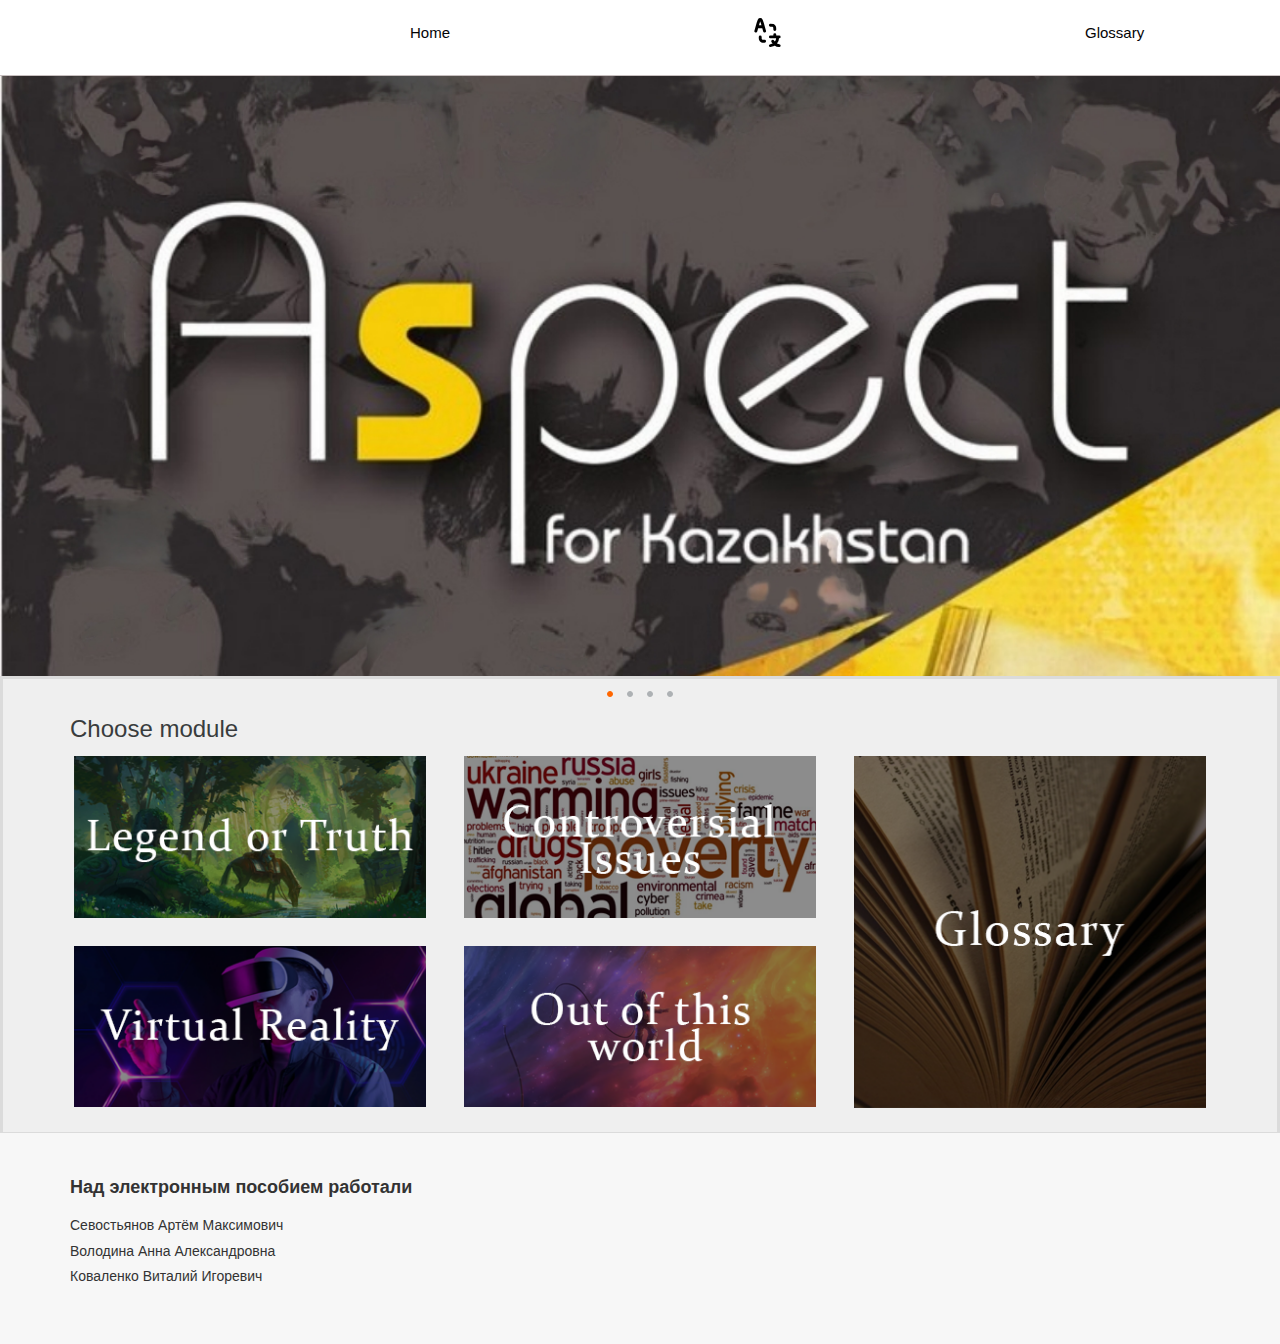
<file: index.html>
<!DOCTYPE html>
<html>

<head>
  <link href="css/shift.css" rel="stylesheet">
  <link rel="stylesheet" href="css/style.css">
  <link rel="stylesheet" href="css/bootstrap.css">
  <link href="http://s3.amazonaws.com/codecademy-content/courses/ltp/css/shift.css" rel="stylesheet">
  <link rel="stylesheet" href="http://s3.amazonaws.com/codecademy-content/courses/ltp/css/bootstrap.css">
  <link rel="stylesheet" href="main.css">
  <meta charset="UTF-8">
  <title>Home</title>
  <link rel="stylesheet" href="css/owl.carousel.min.css">
  <link rel="stylesheet" href="css/owl.theme.default.css">
  <link rel="stylesheet" href="css/liCover.css">
  <script src="js/jquery-1.10.2.min.js"></script>
  <script src="js/owl.carousel.min.js"></script>
  <script src="js/jquery.liCover.js"></script>
  <script src="js/script.js"></script>
  <style type="text/css">
    body {
      margin: 0;
    }

    #slider,
    .slide {
      height: 600px;
      width: 100%;
    }
  </style>
</head>
<body>

  <header class="header">
  <div class="container">
    <nav class="menu">
      <ul>
        <li class="menu-item">
          <a href="index.html">Home</a>
        </li>
        <a href="index.html"><img src="svg/logo.svg" alt="logo" class="logo"></a>
        <li class="menu-item">
          <a href="glossary.html">Glossary</a>
        </li>
      </ul>
    </nav>
  </div>
</header>

<div id="slider" class="owl-carousel">
  <div class="slide">
    <img src="images/slider/1.png" alt="">
  </div>

  <div class="slide">
    <img src="images/slider/02.png" alt="">
  </div>

  <div class="slide">
    <img src="images/slider/03.png" alt="">
  </div>




  <div class="slide">
    <img src="images/slider/04.png" alt="">
  </div>
</div>

<div class="neighborhood-guides">
  <div class="container">
    <h2>Choose module</h2>
    <div class="row">

      <div class="col-md-4">
        <div class="thumbnail">
          <a href="1term.html"><img src="images/modules/1.png"></a>
        </div>

        <div class="thumbnail">
          <a href="3term.html"><img src="images/modules/3.png"></a>
        </div>
      </div>

      <div class="col-md-4">
        <div class="thumbnail">
          <a href="2term.html"><img src="images/modules/2.png"></a>
        </div>

        <div class="thumbnail">
          <a href="4term.html"><img src="images/modules/4.png"></a>
        </div>
      </div>

      <div class="col-md-4">
        <div class="thumbnail">
          <a href="glossary.html"><img src="images/modules/5.png"></a>
        </div>
      </div>
    </div>
  </div>
</div>

<div class="learn-more">
  <div class="container">
    <h3>Над электронным пособием работали</h3>
    <div class="row">
      <div class="col-md-4">
        <h5>Севостьянов Артём Максимович <br></h5>
        <h5>Володина Анна Александровна <br></h5>
        <h5>Коваленко Виталий Игоревич <br></h5>
      </div>
    </div>
  </div>
</div>
</div>
</body>

</html>
</file>
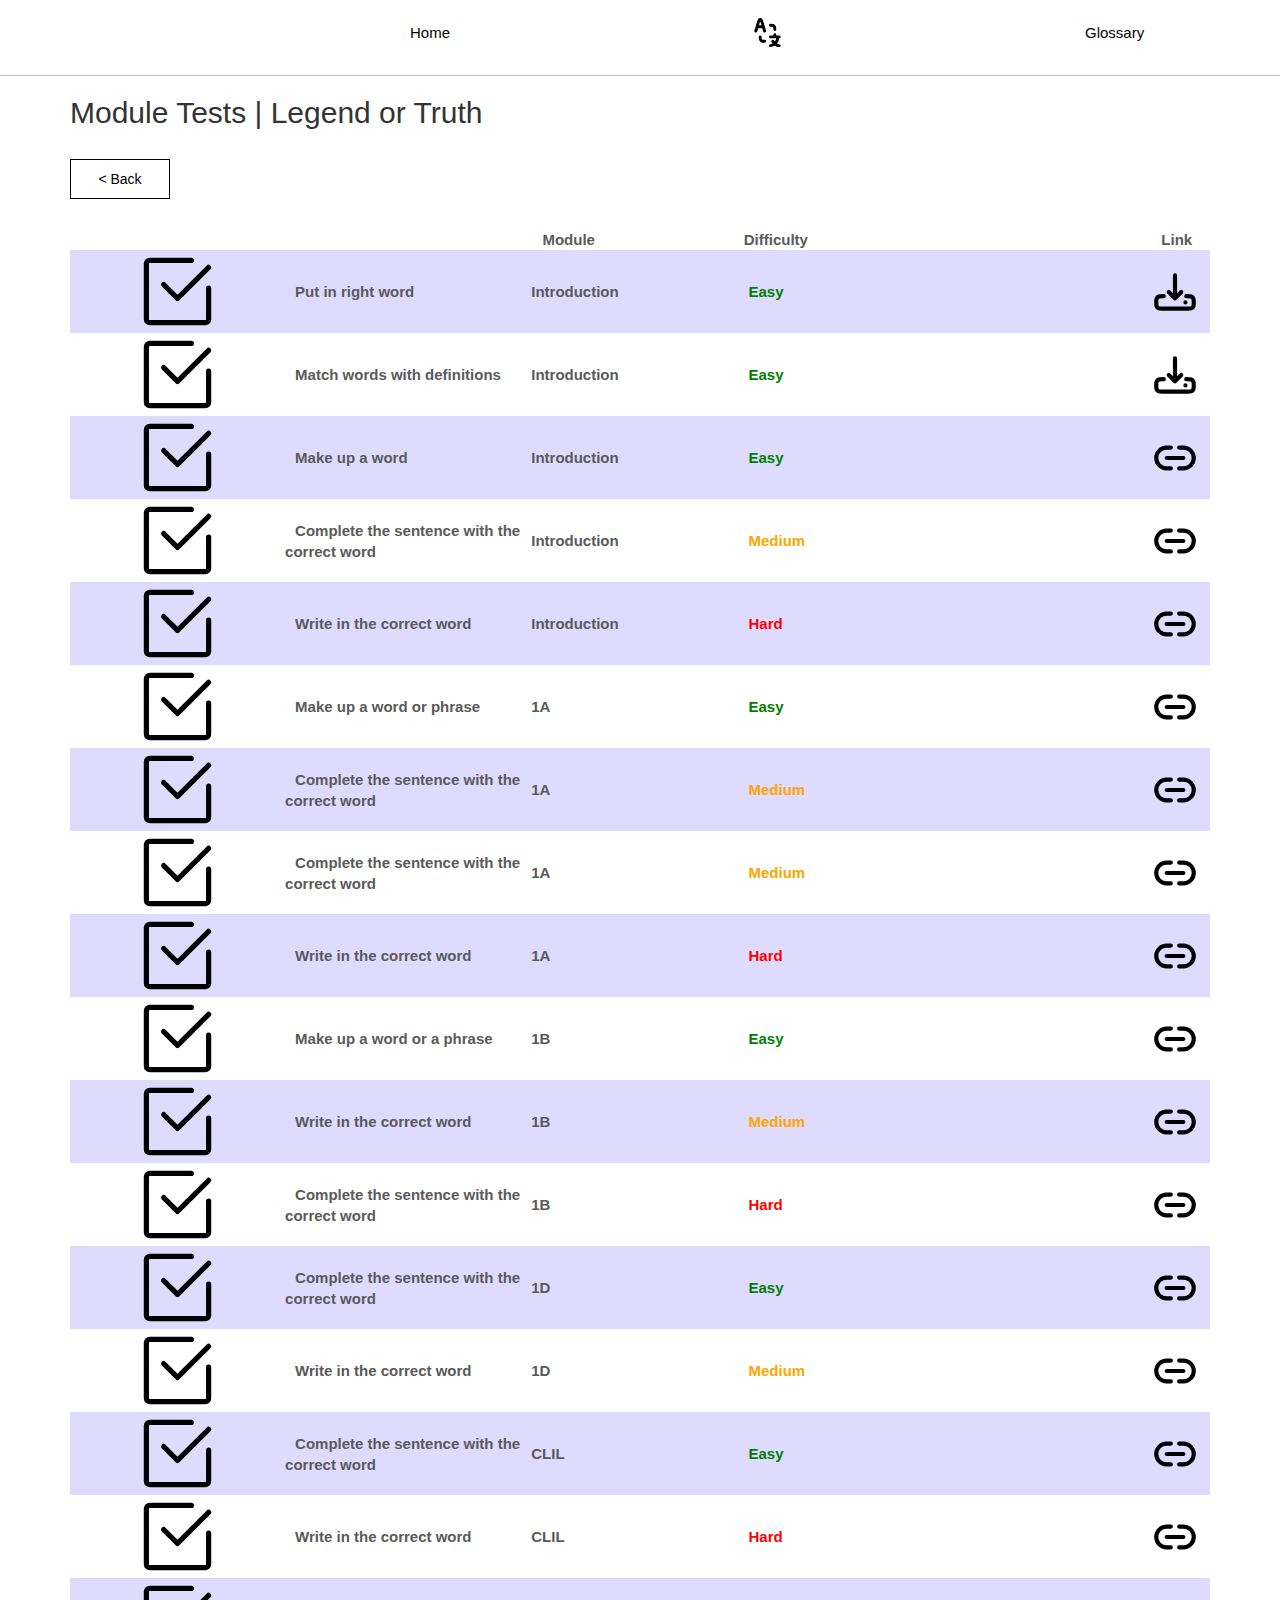
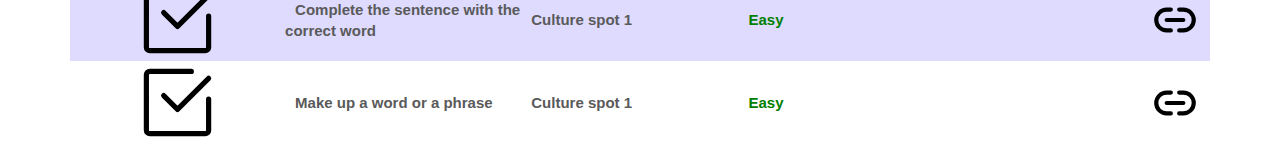
<file: 1term.html>
<!DOCTYPE html>
<html>

<head>
  <link href="css/shift.css" rel="stylesheet">
  <link rel="stylesheet" href="css/bootstrap.css">
  <link href="http://s3.amazonaws.com/codecademy-content/courses/ltp/css/shift.css" rel="stylesheet">
  <link rel="stylesheet" href="http://s3.amazonaws.com/codecademy-content/courses/ltp/css/bootstrap.css">
  <link rel="stylesheet" href="main.css">
  <!-- <link rel="stylesheet" href="css/style.css"> -->
  <meta charset="UTF-8">
  <title>Legend or Truth</title>
  <link rel="stylesheet" href="css/owl.carousel.min.css">
  <link rel="stylesheet" href="css/owl.theme.default.css">
  <link rel="stylesheet" href="css/liCover.css">
  <link rel="stylesheet" href="css/style-modal.css" rel="stylesheet">
  <script src="js/jquery-1.10.2.min.js"></script>
  <script src="js/owl.carousel.min.js"></script>
  <script src="js/jquery.liCover.js"></script>
  <script src="js/script.js"></script>
  <style type="text/css">
    body {
      margin: 0;
    }

    #slider,
    .slide {
      height: 450px;
      width: 100%;
    }
  </style>
</head>
<body>

<header class="header">
  <div class="container">
    <nav class="menu">
      <ul>
        <li class="menu-item">
          <a href="index.html">Home</a>
        </li>
        <a href="index.html"><img src="svg/logo.svg" alt="logo" class="logo"></a>
        <li class="menu-item">
          <a href="glossary.html">Glossary</a>
        </li>
      </ul>
    </nav>
  </div>
</header>

<div class="container">
    <h2 class="title">Module Tests | Legend or Truth</h2>
    <p>
    <a href="index.html"><button class="book">< Back</button></a>
    
    <table width="100%" border="0" cellspacing="12px" cellpadding="12px" class="nav" align="center">
      <tr>
        <td width="20%"><a class="text" style="margin-left: 215%;">Module</a></td>
        <td width="20%"><a class="subtext" style="margin-left: 190%;">Difficulty</a></td>
        <td width="20%"><a style="margin-left: 290%;">Link</a></td>
      </tr>
      <tr style="background-color:#DEDBFF">
        <td width="9%" align="center"><img src="svg/check.svg" width="83" height="83" alt="" />
        </td>
        <td width="22%"><a class="text">Put in right word</a></td>
        <td width="20%"><a class="subtext">Introduction</a></td>
        <td width="40%"><a class="difficulty">Easy</a></td>
        <!-- <td width="10%"><a href="https://forms.gle/z3RwXokWa8bfHJNQ9" class="button button-green"><img src="svg/link.svg" alt="" class="link"></a></td> -->
        <td width="5%"><a href="./res/module1/Put in right word.exe" class="button button-green"><img src="svg/download.svg" alt="" class="download"></a></td>
      </tr>
      <tr>
        <td width="9%" align="center"><img src="svg/check.svg" width="83" height="83" alt="" />
        </td>
        <td width="22%"><a class="text">Match words with definitions</a></td>
        <td width="20%"><a class="subtext">Introduction</a></td>
        <td width="40%"><a class="difficulty">Easy</a></td>
        <!-- <td width="10%"><a href="https://forms.gle/z3RwXokWa8bfHJNQ9" class="button button-green"><img src="svg/link.svg" alt="" class="link"></a></td> -->
        <td width="5%"><a href="./res/module1/Match words with definitions.exe" class="button button-green"><img src="svg/download.svg" alt="" class="download"></a></td>
      </tr>
      <tr style="background-color:#DEDBFF">
        <td width="9%" align="center"><img src="svg/check.svg" width="83" height="83" alt="" />
        </td>
        <td width="22%"><a class="text">Make up a word</a></td>
        <td width="20%"><a class="subtext" style="text-transform: None;">Introduction</a></td>
        <td width="40%"><a class="difficulty" style="text-transform: None;">Easy</a></td>
        <td width="10%"><a href="https://forms.gle/R1GP6cyfN1hkrYBK8" class="button button-green"><img src="svg/link.svg" alt="" class="link"></a></td>
        <!-- <td width="5%"><a href="" class="button button-green"><img src="svg/download.svg" alt="" class="download"></a></td> -->
      </tr>
      <tr>
        <td width="9%" align="center"><img src="svg/check.svg" width="83" height="83" alt="" />
        </td>
        <td width="22%"><a class="text">Complete the sentence with the correct word</a></td>
        <td width="20%"><a class="subtext">Introduction</a></td>
        <td width="40%"><a class="harder">Medium</a></td>
        <td width="10%"><a href="https://forms.gle/vFCPmZcK26jr6b5e6" class="button button-green"><img src="svg/link.svg" alt="" class="link"></a></td>
        <!-- <td width="5%"><a href="" class="button button-green"><img src="svg/download.svg" alt="" class="download"></a></td> -->
      </tr>
      <tr style="background-color:#DEDBFF">
        <td width="9%" align="center"><img src="svg/check.svg" width="83" height="83" alt="" />
        </td>
        <td width="22%"><a class="text">Write in the correct word</a></td>
        <td width="20%"><a class="subtext">Introduction</a></td>
        <td width="40%"><a class="morehard">Hard</a></td>
        <td width="10%"><a href="https://forms.gle/9BNBFRoXkQUfBQFf8" class="button button-green"><img src="svg/link.svg" alt="" class="link"></a></td>
        <!-- <td width="5%"><a href="" class="button button-green"><img src="svg/download.svg" alt="" class="download"></a></td> -->
      </tr>
      <tr>
        <td width="9%" align="center" ><img src="svg/check.svg" width="83" height="83" alt="" />
        </td>
        <td width="22%"><a class="text">Make up a word or phrase</a></td>
        <td width="20%"><a class="subtext">1A</a></td>
        <td width="40%"><a class="difficulty">Easy</a></td>
        <td width="10%"><a href="https://forms.gle/SpD9nePdBnpGMLSi9" class="button button-green"><img src="svg/link.svg" alt="" class="link"></a></td>
        <!-- <td width="5%"><a href="" class="button button-green"><img src="svg/download.svg" alt="" class="download"></a></td> -->
      </tr>
      <tr style="background-color:#DEDBFF">
        <td width="9%" align="center"><img src="svg/check.svg" width="83" height="83" alt="" />
        </td>
        <td width="22%"><a class="text">Complete the sentence with the correct word</a></td>
        <td width="20%"><a class="subtext">1A</a></td>
        <td width="40%"><a class="harder">Medium</a></td>
        <td width="10%"><a href="https://forms.gle/a8J6hMBJo8jKCrZB9" class="button button-green"><img src="svg/link.svg" alt="" class="link"></a></td>
        <!-- <td width="5%"><a href="" class="button button-green"><img src="svg/download.svg" alt="" class="download"></a></td> -->
      </tr>
      <tr>
        <td width="9%" align="center"><img src="svg/check.svg" width="83" height="83" alt="" />
        </td>
        <td width="22%"><a class="text">Complete the sentence with the correct word</a></td>
        <td width="20%"><a class="subtext">1A</a></td>
        <td width="40%"><a class="harder">Medium</a></td>
        <td width="10%"><a href="https://forms.gle/B6ZAb6RY2HdWS4QHA" class="button button-green"><img src="svg/link.svg" alt="" class="link"></a></td>
        <!-- <td width="5%"><a href="" class="button button-green"><img src="svg/download.svg" alt="" class="download"></a></td> -->
      </tr>
      <tr style="background-color:#DEDBFF">
        <td width="9%" align="center"><img src="svg/check.svg" width="83" height="83" alt="" />
        </td>
        <td width="22%"><a class="text">Write in the correct word</a></td>
        <td width="20%"><a class="subtext">1A</a></td>
        <td width="40%"><a class="morehard">Hard</a></td>
        <td width="10%"><a href="https://forms.gle/e2pgVBfYyEfME4jH7" class="button button-green"><img src="svg/link.svg" alt="" class="link"></a></td>
        <!-- <td width="5%"><a href="" class="button button-green"><img src="svg/download.svg" alt="" class="download"></a></td> -->
      </tr>
      <tr>
        <td width="9%" align="center"><img src="svg/check.svg" width="83" height="83" alt="" />
        </td>
        <td width="22%"><a class="text">Make up a word or a phrase</a></td>
        <td width="20%"><a class="subtext">1B</a></td>
        <td width="40%"><a class="difficulty">Easy</a></td>
        <td width="10%"><a href="https://forms.gle/FZHejmPmg8gKPVFH8" class="button button-green"><img src="svg/link.svg" alt="" class="link"></a></td>
        <!-- <td width="5%"><a href="" class="button button-green"><img src="svg/download.svg" alt="" class="download"></a></td> -->
      </tr>
      <tr style="background-color:#DEDBFF">
        <td width="9%" align="center"><img src="svg/check.svg" width="83" height="83" alt="" />
        </td>
        <td width="22%"><a class="text">Write in the correct word</a></td>
        <td width="20%"><a class="subtext">1B</a></td>
        <td width="40%"><a class="harder">Medium</a></td>
        <td width="10%"><a href="https://forms.gle/kd9FU9ffVZTkpCyx9" class="button button-green"><img src="svg/link.svg" alt="" class="link"></a></td>
        <!-- <td width="5%"><a href="" class="button button-green"><img src="svg/download.svg" alt="" class="download"></a></td> -->
      </tr>
      <tr>
        <td width="9%" align="center"><img src="svg/check.svg" width="83" height="83" alt="" />
        </td>
        <td width="22%"><a class="text">Complete the sentence with the correct word</a></td>
        <td width="20%"><a class="subtext">1B</a></td>
        <td width="40%"><a class="morehard">Hard</a></td>
        <td width="10%"><a href="https://forms.gle/6sFo9zPbLHT4G3DE7" class="button button-green"><img src="svg/link.svg" alt="" class="link"></a></td>
        <!-- <td width="5%"><a href="" class="button button-green"><img src="svg/download.svg" alt="" class="download"></a></td> -->
      </tr>
      <tr style="background-color:#DEDBFF">
        <td width="9%" align="center"><img src="svg/check.svg" width="83" height="83" alt="" />
        </td>
        <td width="22%"><a class="text">Complete the sentence with the correct word</a></td>
        <td width="20%"><a class="subtext">1D</a></td>
        <td width="40%"><a class="difficulty">Easy</a></td>
        <td width="10%"><a href="https://forms.gle/Y1B7WwEewgyBcY428" class="button button-green"><img src="svg/link.svg" alt="" class="link"></a></td>
        <!-- <td width="5%"><a href="" class="button button-green"><img src="svg/download.svg" alt="" class="download"></a></td> -->
      </tr>
      <tr>
        <td width="9%" align="center"><img src="svg/check.svg" width="83" height="83" alt="" />
        </td>
        <td width="22%"><a class="text">Write in the correct word</a></td>
        <td width="20%"><a class="subtext">1D</a></td>
        <td width="40%"><a class="harder">Medium</a></td>
        <td width="10%"><a href="https://forms.gle/kv2CUZ7g9prAHG53A" class="button button-green"><img src="svg/link.svg" alt="" class="link"></a></td>
        <!-- <td width="5%"><a href="" class="button button-green"><img src="svg/download.svg" alt="" class="download"></a></td> -->
      </tr>
      <tr style="background-color:#DEDBFF">
        <td width="9%" align="center"><img src="svg/check.svg" width="83" height="83" alt="" />
        </td>
        <td width="22%"><a class="text">Complete the sentence with the correct word</a></td>
        <td width="20%"><a class="subtext">CLIL</a></td>
        <td width="40%"><a class="difficulty">Easy</a></td>
        <td width="10%"><a href="https://forms.gle/wdo5q74iw78aA4jY6" class="button button-green"><img src="svg/link.svg" alt="" class="link"></a></td>
        <!-- <td width="5%"><a href="" class="button button-green"><img src="svg/download.svg" alt="" class="download"></a></td> -->
      </tr>
      <tr>
        <td width="9%" align="center"><img src="svg/check.svg" width="83" height="83" alt="" />
        </td>
        <td width="22%"><a class="text">Write in the correct word</a></td>
        <td width="20%"><a class="subtext">CLIL</a></td>
        <td width="40%"><a class="morehard">Hard</a></td>
        <td width="10%"><a href="https://forms.gle/pJJLboQi6MRMk9wU9" class="button button-green"><img src="svg/link.svg" alt="" class="link"></a></td>
        <!-- <td width="5%"><a href="" class="button button-green"><img src="svg/download.svg" alt="" class="download"></a></td> -->
      </tr>
      <tr style="background-color:#DEDBFF">
        <td width="9%" align="center"><img src="svg/check.svg" width="83" height="83" alt="" />
        </td>
        <td width="22%"><a class="text">Complete the sentence with the correct word</a></td>
        <td width="20%"><a class="subtext">Culture spot 1</a></td>
        <td width="40%"><a class="difficulty">Easy</a></td>
        <td width="10%"><a href="https://forms.gle/z3RwXokWa8bfHJNQ9" class="button button-green"><img src="svg/link.svg" alt="" class="link"></a></td>
        <!-- <td width="5%"><a href="" class="button button-green"><img src="svg/download.svg" alt="" class="download"></a></td> -->
      </tr>
      <tr>
        <td width="9%" align="center"><img src="svg/check.svg" width="83" height="83" alt="" />
        </td>
        <td width="22%"><a class="text">Make up a word or a phrase</a></td>
        <td width="20%"><a class="subtext">Culture spot 1</a></td>
        <td width="40%"><a class="difficulty">Easy</a></td>
        <td width="10%"><a href="https://forms.gle/Y3Aba9bVjgUBpdzX6" class="button button-green"><img src="svg/link.svg" alt="" class="link"></a></td>
        <!-- <td width="5%"><a href="" class="button button-green"><img src="svg/download.svg" alt="" class="download"></a></td> -->
      </tr>
      

    </table>
    </p>
    </div>
</body>
  

</html>
</file>
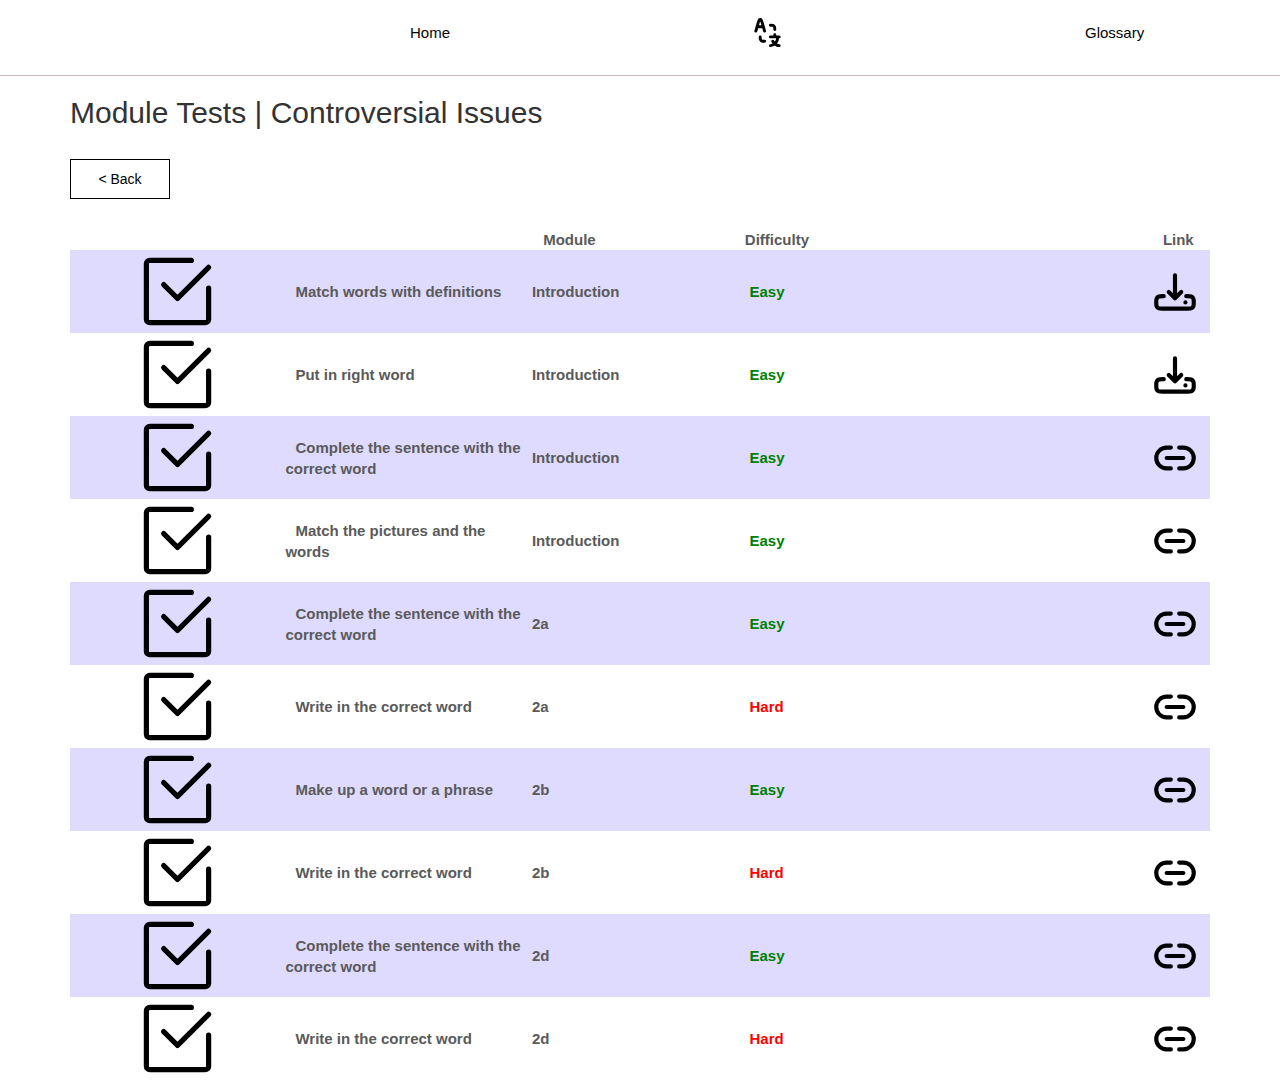
<file: 2term.html>
<!DOCTYPE html>
<html>

<head>
  <link href="css/shift.css" rel="stylesheet">
  <link rel="stylesheet" href="css/bootstrap.css">
  <link rel="stylesheet" href="main.css">
  <link href="http://s3.amazonaws.com/codecademy-content/courses/ltp/css/shift.css" rel="stylesheet">
  <link rel="stylesheet" href="http://s3.amazonaws.com/codecademy-content/courses/ltp/css/bootstrap.css">
  <link rel="stylesheet" href="main.css">
  <meta charset="UTF-8">
  <title>Controversial Issues</title>
  <link rel="stylesheet" href="css/owl.carousel.min.css">
  <link rel="stylesheet" href="css/owl.theme.default.css">
  <link rel="stylesheet" href="css/liCover.css">
  <link rel="stylesheet" href="css/style-modal.css" rel="stylesheet">
  <script src="js/jquery-1.10.2.min.js"></script>
  <script src="js/owl.carousel.min.js"></script>
  <script src="js/jquery.liCover.js"></script>
  <script src="js/script.js"></script>
  <style type="text/css">
    body {
      margin: 0;
    }

    #slider,
    .slide {
      height: 450px;
      width: 100%;
    }
  </style>
</head>
<body>
  

<header class="header">
  <div class="container">
    <nav class="menu">
      <ul>
        <li class="menu-item">
          <a href="index.html">Home</a>
        </li>
        <a href="index.html"><img src="svg/logo.svg" alt="logo" class="logo"></a>
        <li class="menu-item">
          <a href="glossary.html">Glossary</a>
        </li>
      </ul>
    </nav>
  </div>
</header>

<div>

</div>

<div class="container">
  <h2>Module Tests | Controversial Issues</h2>
  <a href="index.html"><button class="book">< Back</button></a>
  <p>
  <table width="100%" border="0" cellspacing="12px" cellpadding="12px" class="nav" align="center">
    <tr>
      <td width="20%"><a class="text" style="margin-left: 215%;">Module</a></td>
      <td width="20%"><a class="subtext" style="margin-left: 190%;">Difficulty</a></td>
      <td width="20%"><a style="margin-left: 290%;">Link</a></td>
    </tr>
    <tr style="background-color:#DEDBFF">
      <td width="9%" align="center"><img src="svg/check.svg" width="83" height="83" alt="" />
      </td>
      <td width="22%"><a class="text">Match words with definitions</a></td>
      <td width="20%"><a class="subtext">Introduction</a></td>
      <td width="40%"><a class="difficulty">Easy</a></td>
      <td width="5%"><a href="./res/module2/Match words with definitions.exe" class="button button-green"><img src="svg/download.svg" alt="" class="download"></a></td>
      </td>
    </tr>
    <tr>
      <td width="9%" align="center"><img src="svg/check.svg" width="83" height="83" alt="" />
      </td>
      <td width="22%"><a class="text">Put in right word</a></td>
      <td width="20%"><a class="subtext">Introduction</a></td>
      <td width="40%"><a class="difficulty">Easy</a></td>
      <!-- <td width="5%"><a href="https://forms.gle/R6c4tJwYh5ErSh4VA" class="button button-green"><img src="svg/link.svg" alt="" class="link"></a></td> -->
      <td width="5%"><a href="./res/module2/Put in right word.exe" class="button button-green"><img src="svg/download.svg" alt="" class="download"></a></td>
      </td>
    </tr>

    <tr style="background-color:#DEDBFF">
      <td width="9%" align="center"><img src="svg/check.svg" width="83" height="83" alt="" />
      </td>
      <td width="22%"><a class="text">Complete the sentence with the correct word</a></td>
      <td width="20%"><a class="subtext">Introduction</a></td>
      <td width="40%"><a class="difficulty">Easy</a></td>
      <td width="5%"><a href="https://forms.gle/Zsm1au8k5KJYhAqi8" class="button button-green"><img src="svg/link.svg" alt="" class="link"></a></td>
      </td>
    </tr>

    <tr>
      <td width="9%" align="center"><img src="svg/check.svg" width="83" height="83" alt="" />
      </td>
      <td width="22%"><a class="text">Match the pictures and the words</a></td>
      <td width="20%"><a class="subtext">Introduction</a></td>
      <td width="40%"><a class="difficulty">Easy</a></td>
      <td width="5%"><a href="https://forms.gle/R6c4tJwYh5ErSh4VA" class="button button-green"><img src="svg/link.svg" alt="" class="link"></a></td>
      </td>
    </tr>

    <tr style="background-color:#DEDBFF">
      <td width="9%" align="center"><img src="svg/check.svg" width="83" height="83" alt="" />
      </td>
      <td width="22%"><a class="text">Complete the sentence with the correct word</a></td>
      <td width="20%"><a class="subtext">2a</a></td>
      <td width="40%"><a class="difficulty">Easy</a></td>
      <td width="5%"><a href="https://forms.gle/A18P8F7njUUA2xFZ7" class="button button-green"><img src="svg/link.svg" alt="" class="link"></a></td>
      </td>
    </tr>
    
    <tr>
      <td width="9%" align="center"><img src="svg/check.svg" width="83" height="83" alt="" />
      </td>
      <td width="22%"><a class="text">Write in the correct word</a></td>
      <td width="20%"><a class="subtext">2a</a></td>
      <td width="40%"><a class="morehard">Hard</a></td>
      <td width="5%"><a href="https://forms.gle/fqbJSPSbRsK2x9q77" class="button button-green"><img src="svg/link.svg" alt="" class="link"></a></td>
      </td>
    </tr>

    <tr style="background-color:#DEDBFF">
      <td width="9%" align="center"><img src="svg/check.svg" width="83" height="83" alt="" />
      </td>
      <td width="22%"><a class="text">Make up a word or a phrase</a></td>
      <td width="20%"><a class="subtext">2b</a></td>
      <td width="40%"><a class="difficulty">Easy</a></td>
      <td width="5%"><a href="https://forms.gle/QuW6n2a6iU9oTGJU6" class="button button-green"><img src="svg/link.svg" alt="" class="link"></a></td>
      </td>
    </tr>

    <tr>
      <td width="9%" align="center"><img src="svg/check.svg" width="83" height="83" alt="" />
      </td>
      <td width="22%"><a class="text">Write in the correct word</a></td>
      <td width="20%"><a class="subtext">2b</a></td>
      <td width="40%"><a class="morehard">Hard</a></td>
      <td width="5%"><a href="https://forms.gle/TST1jg5nv8sTHCuf9" class="button button-green"><img src="svg/link.svg" alt="" class="link"></a></td>
      </td>
    </tr>

    <tr style="background-color:#DEDBFF">
      <td width="9%" align="center"><img src="svg/check.svg" width="83" height="83" alt="" />
      </td>
      <td width="22%"><a class="text">Complete the sentence with the correct word</a></td>
      <td width="20%"><a class="subtext">2d</a></td>
      <td width="40%"><a class="difficulty">Easy</a></td>
      <td width="5%"><a href="https://forms.gle/L2N1gihT5yAhvT2S9" class="button button-green"><img src="svg/link.svg" alt="" class="link"></a></td>
      </td>
    </tr>

    <tr>
      <td width="9%" align="center"><img src="svg/check.svg" width="83" height="83" alt="" />
      </td>
      <td width="22%"><a class="text">Write in the correct word</a></td>
      <td width="20%"><a class="subtext">2d</a></td>
      <td width="40%"><a class="morehard">Hard</a></td>
      <td width="5%"><a href="https://forms.gle/Lt2YHs4QeKnLehY47" class="button button-green"><img src="svg/link.svg" alt="" class="link"></a></td>
      </td>
    </tr>


  </table>
  </p>

</div>
</body>

</html>
</file>
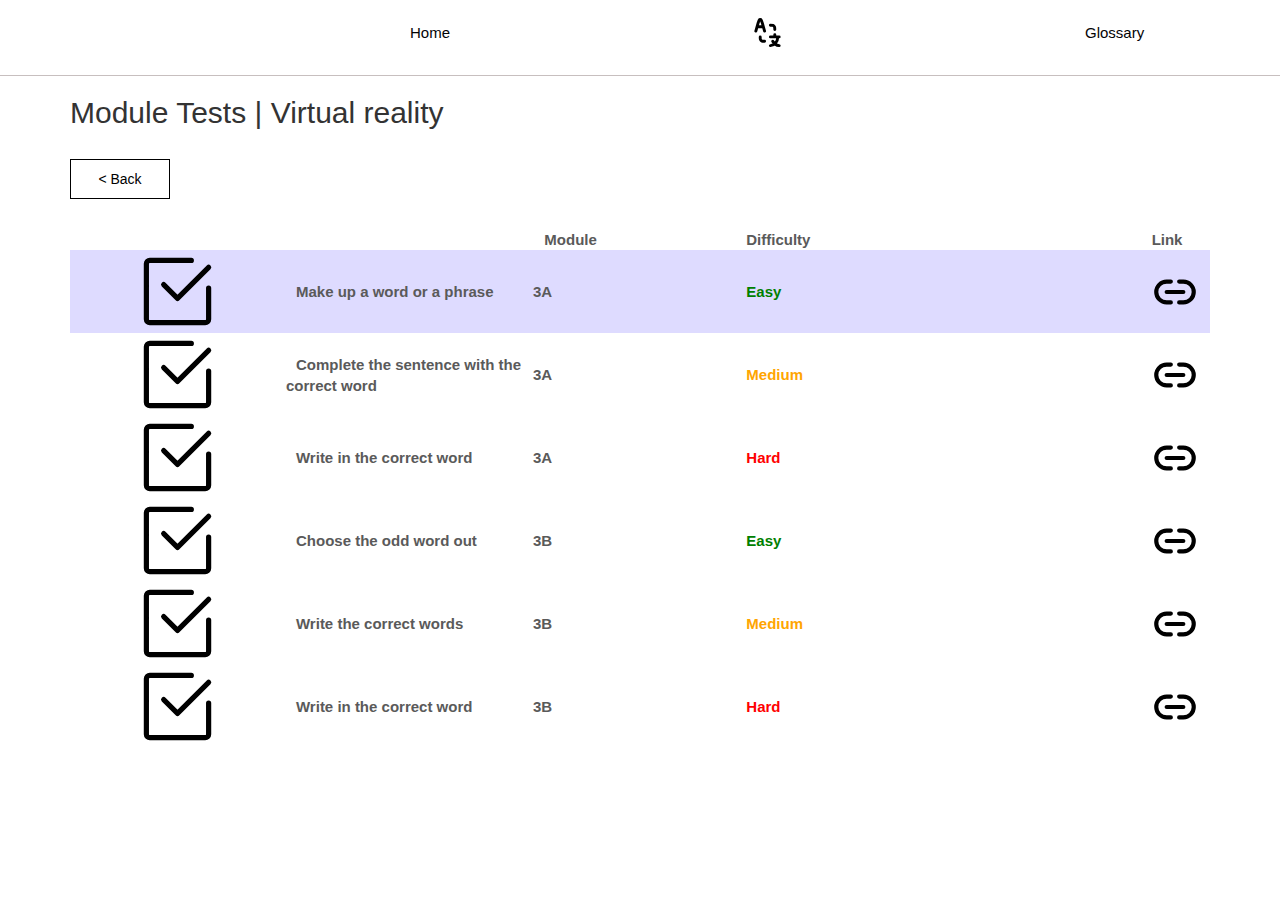
<file: 3term.html>
<!DOCTYPE html>
<html>

<head>
  <link href="css/shift.css" rel="stylesheet">
  <link rel="stylesheet" href="css/bootstrap.css">
  <link rel="stylesheet" href="main.css">
  <link href="http://s3.amazonaws.com/codecademy-content/courses/ltp/css/shift.css" rel="stylesheet">
  <link rel="stylesheet" href="http://s3.amazonaws.com/codecademy-content/courses/ltp/css/bootstrap.css">
  <link rel="stylesheet" href="main.css">
  <meta charset="UTF-8">
  <title>Virtual reality</title>
  <link rel="stylesheet" href="css/owl.carousel.min.css">
  <link rel="stylesheet" href="css/owl.theme.default.css">
  <link rel="stylesheet" href="css/liCover.css">
  <link rel="stylesheet" href="css/style-modal.css" rel="stylesheet">
  <script src="js/jquery-1.10.2.min.js"></script>
  <script src="js/owl.carousel.min.js"></script>
  <script src="js/jquery.liCover.js"></script>
  <script src="js/script.js"></script>
  <style type="text/css">
    body {
      margin: 0;
    }

    #slider,
    .slide {
      height: 450px;
      width: 100%;
    }
  </style>
</head>

<body>

  <header class="header">
    <div class="container">
      <nav class="menu">
        <ul>
          <li class="menu-item">
            <a href="index.html">Home</a>
          </li>
          <a href="index.html"><img src="svg/logo.svg" alt="logo" class="logo"></a>
          <li class="menu-item">
            <a href="glossary.html">Glossary</a>
          </li>
        </ul>
      </nav>
    </div>
  </header>


  <div class="container">
    <h2>Module Tests | Virtual reality</h2>
    <a href="index.html"><button class="book">
        < Back</button></a>
    <p>
    <table width="100%" border="0" cellspacing="12px" cellpadding="12px" class="nav" align="center">
      <tr>
        <td width="20%"><a class="text" style="margin-left: 215%;">Module</a></td>
        <td width="20%"><a class="subtext" style="margin-left: 190%;">Difficulty</a></td>
        <td width="20%"><a style="margin-left: 290%;">Link</a></td>
      </tr>
      <tr style="background-color:#DEDBFF">
        <td width="9%" align="center"><img src="svg/check.svg" width="83" height="83" alt="" />
        </td>
        <td width="22%"><a class="text">Make up a word or a phrase</a></td>
        <td width="20%"><a class="subtext">3A</a></td>
        <td width="40%"><a class="difficulty">Easy</a></td>
        <td width="5%"><a href="https://forms.gle/qhrW7BeVGkqsrHXj8"><img src="svg/link.svg" alt="" class="link"></a>
        </td>
        <!-- <td width="5%"><a href="" class="button button-green"><img src="svg/download.svg" alt="" class="download"></a> -->
        </td>
      </tr>

      <tr>
        <td width="9%" align="center"><img src="svg/check.svg" width="83" height="83" alt="" />
        </td>
        <td width="22%"><a class="text">Complete the sentence with the correct word</a></td>
        <td width="20%"><a class="subtext">3A</a></td>
        <td width="40%"><a class="harder">Medium</a></td>
        <td width="5%"><a href="https://forms.gle/1f8VaBGPgUDN5B437" class="button button-green"><img src="svg/link.svg"
              alt="" class="link"></a></td>
        <!-- <td width="5%"><a href="" class="button button-green"><img src="svg/download.svg" alt="" class="download"></a> -->
        </td>
      </tr>
      <tr>
        <td width="9%" align="center"><img src="svg/check.svg" width="83" height="83" alt="" />
        </td>
        <td width="22%"><a class="text">Write in the correct word</a></td>
        <td width="20%"><a class="subtext">3A</a></td>
        <td width="40%"><a class="morehard">Hard</a></td>
        <td width="5%"><a href="https://forms.gle/1f8VaBGPgUDN5B437" class="button button-green"><img src="svg/link.svg"
              alt="" class="link"></a></td>
        <!-- <td width="5%"><a href="" class="button button-green"><img src="svg/download.svg" alt="" class="download"></a> -->
        </td>
      </tr>
      <tr>
        <td width="9%" align="center"><img src="svg/check.svg" width="83" height="83" alt="" />
        </td>
        <td width="22%"><a class="text">Choose the odd word out</a></td>
        <td width="20%"><a class="subtext">3B</a></td>
        <td width="40%"><a class="difficulty">Easy</a></td>
        <td width="5%"><a href="https://forms.gle/5feQTwZHA9YWUqXu9" class="button button-green"><img src="svg/link.svg"
          alt="" class="link"></a></td>
          <!-- <td width="5%"><a href="" class="button button-green"><img src="svg/download.svg" alt="" class="download"></a> -->
          </td>
        </tr>
        <tr>
          <td width="9%" align="center"><img src="svg/check.svg" width="83" height="83" alt="" />
          </td>
          <td width="22%"><a class="text">Write the correct words</a></td>
          <td width="20%"><a class="subtext">3B</a></td>
          <td width="40%"><a class="harder">Medium</a></td>
          <td width="5%"><a href="https://forms.gle/RFA218xESc9MnsT49" class="button button-green"><img src="svg/link.svg"
                alt="" class="link"></a></td>
          <!-- <td width="5%"><a href="" class="button button-green"><img src="svg/download.svg" alt="" class="download"></a> -->
          </td>
        </tr>
        <tr>
        <td width="9%" align="center"><img src="svg/check.svg" width="83" height="83" alt="" />
        </td>
        <td width="22%"><a class="text">Write in the correct word</a></td>
        <td width="20%"><a class="subtext">3B</a></td>
        <td width="40%"><a class="morehard">Hard</a></td>
        <td width="5%"><a href="https://forms.gle/HnF6vNP5x5sgTpS7A" class="button button-green"><img src="svg/link.svg"
              alt="" class="link"></a></td>
        <!-- <td width="5%"><a href="" class="button button-green"><img src="svg/download.svg" alt="" class="download"></a> -->
        </td>
      </tr>

    </table>
    </p>

  </div>
</body>

</html>
</file>
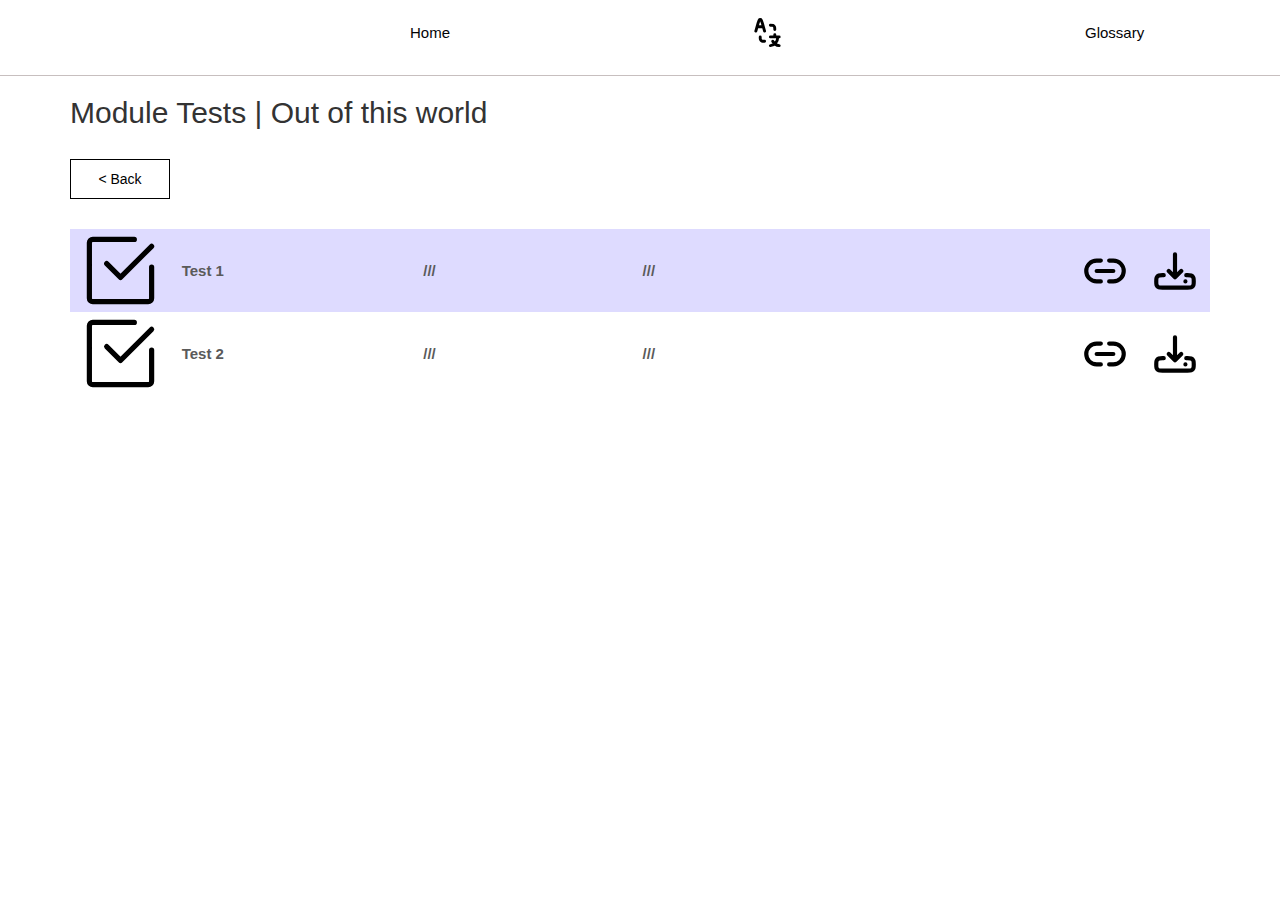
<file: 4term.html>
<!DOCTYPE html>
<html>

<head>
  <link href="css/shift.css" rel="stylesheet">
  <link rel="stylesheet" href="css/bootstrap.css">
  <link rel="stylesheet" href="main.css">
  <link href="http://s3.amazonaws.com/codecademy-content/courses/ltp/css/shift.css" rel="stylesheet">
  <link rel="stylesheet" href="http://s3.amazonaws.com/codecademy-content/courses/ltp/css/bootstrap.css">
  <link rel="stylesheet" href="main.css">
  <meta charset="UTF-8">
  <title>Out of this world</title>
  <link rel="stylesheet" href="css/owl.carousel.min.css">
  <link rel="stylesheet" href="css/owl.theme.default.css">
  <link rel="stylesheet" href="css/liCover.css">
  <link rel="stylesheet" href="css/style-modal.css" rel="stylesheet">
  <script src="js/jquery-1.10.2.min.js"></script>
  <script src="js/owl.carousel.min.js"></script>
  <script src="js/jquery.liCover.js"></script>
  <script src="js/script.js"></script>
  <style type="text/css">
    body {
      margin: 0;
    }

    #slider,
    .slide {
      height: 450px;
      width: 100%;
    }
  </style>
</head>

<body>

<header class="header">
  <div class="container">
    <nav class="menu">
      <ul>
        <li class="menu-item">
          <a href="index.html">Home</a>
        </li>
        <a href="index.html"><img src="svg/logo.svg" alt="logo" class="logo"></a>
        <li class="menu-item">
          <a href="glossary.html">Glossary</a>
        </li>
      </ul>
    </nav>
  </div>
</header>


<div class="container">
  <h2>Module Tests | Out of this world</h2>
  <a href="index.html"><button class="book">< Back</button></a>
  <p>
  <table width="100%" border="0" cellspacing="12px" cellpadding="12px" class="nav" align="center">
    <tr style="background-color:#DEDBFF">
      <td width="9%" align="center"><img src="svg/check.svg" width="83" height="83" alt="" />
      </td>
      <td width="22%"><a class="text">Test 1</a></td>
      <td width="20%"><a class="subtext">///</a></td>
      <td width="40%"><a class="subtext">///</a></td>
      <td width="5%"><a href="" class="button button-green"><img src="svg/link.svg" alt="" class="link"></a></td>
      <td width="5%"><a href="" class="button button-green"><img src="svg/download.svg" alt="" class="download"></a></td>
    </tr>

    <tr>
      <td width="9%" align="center"><img src="svg/check.svg" width="83" height="83" alt="" />
      </td>
      <td width="22%"><a class="text">Test 2</a></td>
      <td width="20%"><a class="subtext">///</a></td>
      <td width="40%"><a class="subtext">///</a></td>
      <td width="5%"><a href="" class="button button-green"><img src="svg/link.svg" alt="" class="link"></a></td>
      <td width="5%"><a href="" class="button button-green"><img src="svg/download.svg" alt="" class="download"></a></td>
    </tr>

  </table>
  </p>

</div>
</body>

</html>
</file>
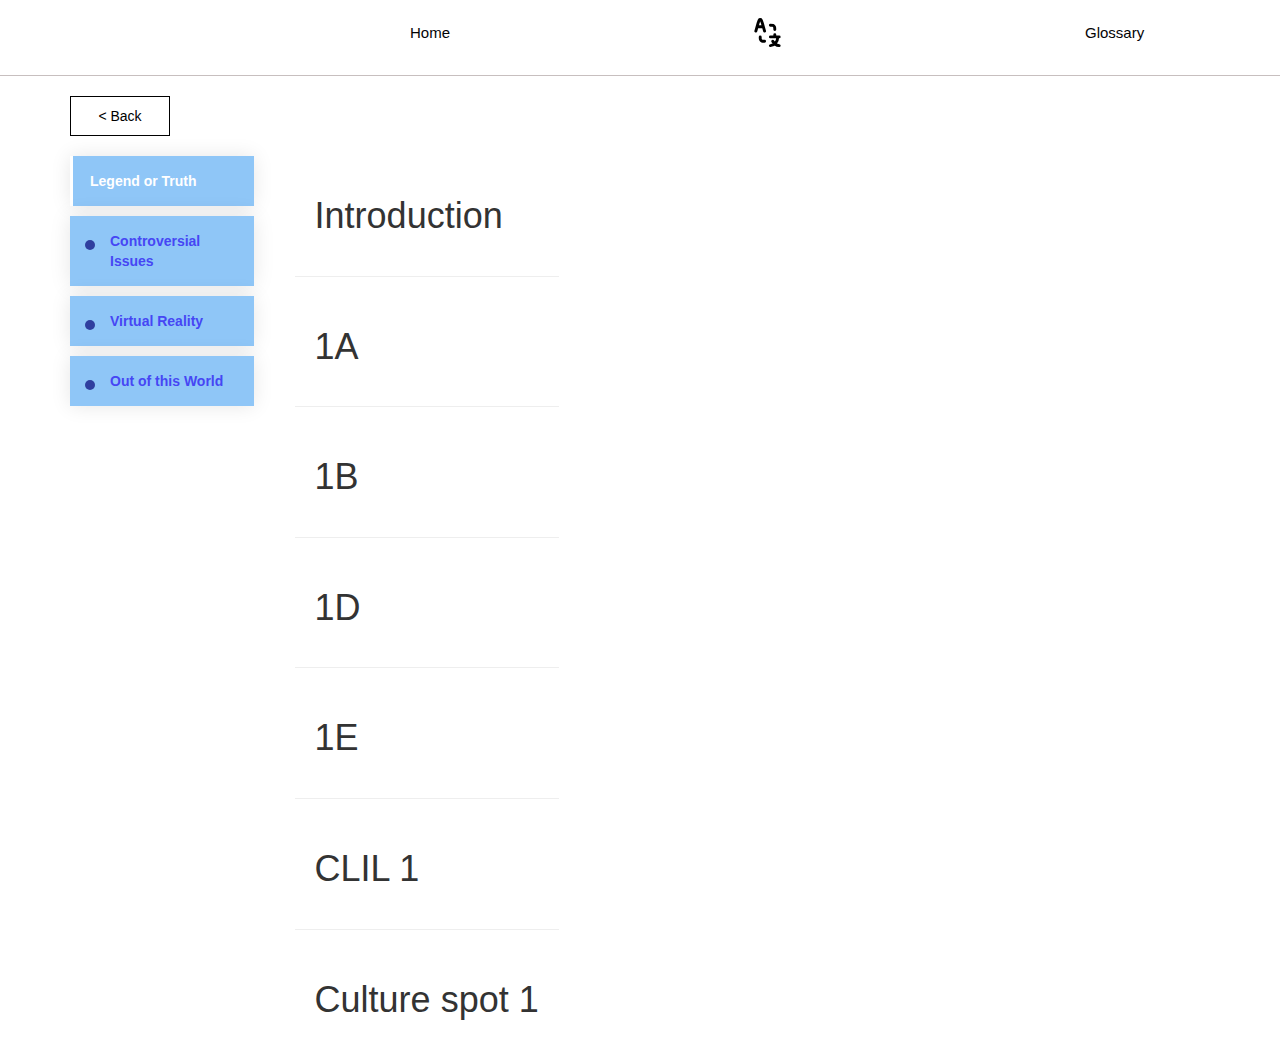
<file: glossary.html>
<!DOCTYPE html>
<html>

<head>
  <link href="css/shift.css" rel="stylesheet">
  <link rel="stylesheet" href="css/style.css">
  <link rel="stylesheet" href="css/bootstrap.css">
  <link rel="stylesheet" href="main.css">
  <link href="http://s3.amazonaws.com/codecademy-content/courses/ltp/css/shift.css" rel="stylesheet">
  <link rel="stylesheet" href="http://s3.amazonaws.com/codecademy-content/courses/ltp/css/bootstrap.css">
  <link rel="stylesheet" href="main.css">
  <meta charset="UTF-8">
  <title>Glossary</title>
  <link rel="stylesheet" href="css/owl.carousel.min.css">
  <link rel="stylesheet" href="css/owl.theme.default.css">
  <link rel="stylesheet" href="css/liCover.css">
  <script src="js/jquery-1.10.2.min.js"></script>
  <script src="js/owl.carousel.min.js"></script>
  <script src="js/jquery.liCover.js"></script>
  <script src='https://cdnjs.cloudflare.com/ajax/libs/jquery/3.1.1/jquery.min.js'></script>
  <script src="js/index.js"></script>
  <script src="js/script.js"></script>
  <!-- <script src="js/sections.js"></script> -->
  <style type="text/css">
    body {
      margin: 0;
    }

    #slider,
    .slide {
      height: 450px;
      width: 100%;
    }

    .leftimg {
      float: left;
      /* Выравнивание по левому краю */
      margin: 7px 7px 7px 0;
      /* Отступы вокруг картинки */
    }

    .rightimg {
      float: right;
      /* Выравнивание по правому краю  */
      margin: 7px 0 7px 7px;
      /* Отступы вокруг картинки */
    }
  </style>
</head>

<body>

  <header class="header">
    <div class="container">
      <nav class="menu">
        <ul>
          <li class="menu-item">
            <a href="index.html">Home</a>
          </li>
          <a href="index.html"><img src="svg/logo.svg" alt="logo" class="logo"></a>
          <li class="menu-item">
            <a href="glossary.html">Glossary</a>
          </li>
        </ul>
      </nav>
    </div>
  </header>

  <div class="container">
    <table width="100%" border="0">
      <tr>
        <td width="74%">
          <div class="naccs">
            <a href="index.html"><button class="book">
                < Back</button></a>
            <div class="grid">
              <div class="gc gc--1-of-3">
                <div class="menu">
                  <div class="active"><span class="light"></span><span>Legend or Truth</span></div>
                  <div><span class="light"></span><span>Controversial Issues</span></div>
                  <div><span class="light"></span><span>Virtual Reality</span></div>
                  <div><span class="light"></span><span>Out of this World</span></div>
                </div>
              </div>
              <div class="gc gc--2-of-3">
                <ul class="nacc" align="justify">
                  <li class="active"><!--LoT-->
                    <div>
                      <div class="section"><!--section Intro-->
                        <h1 class="section-title">Introduction</h1>
                        <div class="section-content">
                          <h3><b>Attack:</b></h3><br>
                          <b>Verb</b>: To aggressively and intentionally engage in harmful actions or behavior towards
                          someone or something, often with the intent to cause injury, damage, or destruction.<br>
                          <b>Noun:</b> A forceful and aggressive act or action intended to harm or damage someone or
                          something.<br>
                          <hr>
                          <h3><b>Bite Off:</b></h3><br>
                          <b>Phrasal Verb:</b> To sever or detach something, typically with the teeth or by using a
                          strong, sudden force.<br>
                          <hr>
                          <h3><b>Get Lost:</b></h3><br>
                          <b>Idiom:</b>An informal and often impolite way of telling someone to go away or leave a
                          particular place. It can also be used figuratively to express frustration or annoyance with
                          someone.<br>
                          <hr>
                          <h3><b>Hit:</b></h3><br>
                          <b>Verb:</b> To make forceful contact with something, typically with a striking motion, often
                          resulting in impact or physical injury.<br>
                          <b>Noun:</b> The act of striking or making contact with something, or the impact produced as a
                          result.<br>
                          <hr>
                          <h3><b>Inspire:</b></h3><br>
                          <b>Verb:</b> To motivate, encourage, or stimulate someone to do something creative,
                          productive,
                          or positive. It often involves igniting a feeling of enthusiasm or admiration.<br>
                          <hr>
                          <h3><b>Survive:</b></h3><br>
                          <b>Verb:</b> To continue to live or exist despite difficult or adverse conditions,
                          circumstances, or challenges. It implies the ability to endure and overcome adversity or
                          threats
                          to one's well-being.</p><br>
                        </div>
                      </div>
                      <hr>
                      <div class="section"><!--section 1A-->
                        <h1 class="section-title">1A</h1>
                        <div class="section-content">
                          <h3><b>Camp:</b></h3><br>
                          <b>Noun:</b> A place where people, especially travelers or vacationers, set up temporary
                          shelters like tents or cabins, typically in a natural or outdoor setting.<br>
                          <b>Verb:</b> To set up or establish a temporary living area, often in an outdoor
                          environment.<br>
                          <hr>
                          <h3><b>Clue:</b></h3><br>
                          <b>Noun:</b> A piece of information or evidence that helps to solve a mystery, puzzle, or
                          problem by providing direction or insight.<br>
                          <hr>
                          <h3><b>Conquer:</b></h3><br>
                          <b>Verb:</b> To overcome or defeat something or someone, often through force, strategy, or
                          determination, and gain control or mastery over it.<br>
                          <hr>
                          <h3><b>Equipment:</b></h3><br>
                          <b>Noun:</b> Tools, machinery, gear, or other items needed for a specific task, activity, or
                          purpose.<br>
                          <hr>
                          <h3><b>Expedition:</b></h3><br>
                          <b>Noun:</b> A journey, often organized and planned in advance, undertaken for a particular
                          purpose, such as exploration, research, or adventure.<br>
                          <hr>
                          <h3><b>Fail:</b></h3><br>
                          <b>Verb:</b> To not succeed in achieving a goal or desired outcome; to experience a lack of
                          success or accomplishment.<br>
                          <hr>
                          <h3><b>Feat:</b></h3><br>
                          <b>Noun:</b> An impressive and notable accomplishment or achievement that often requires
                          skill,
                          courage, or strength.<br>
                          <hr>
                          <h3><b>Fight:</b></h3><br>
                          <b>Verb:</b> To engage in physical combat or conflict with someone or something, typically in
                          an
                          attempt to defend oneself or achieve a goal.<br>
                          <b>Noun:</b> A physical or verbal confrontation or struggle between individuals or groups.<br>
                          <h3><b>Frozen:</b></h3><br>
                          <b>Adjective:</b> In a solid state due to extremely low temperatures, characterized by the
                          transformation of a liquid into a solid.<br>
                          <hr>
                          <h3><b>Goal:</b></h3><br>
                          <b>Noun:</b> A specific objective or target that one aims to achieve, often used to guide
                          efforts and actions towards a desired outcome.<br>
                          <hr>
                          <h3><b>Log Book:</b></h3><br>
                          <b>Noun:</b> A record-keeping book or journal where events, activities, or data are
                          systematically recorded, often used in various contexts such as navigation, science, or
                          travel.<br>
                          <hr>
                          <h3><b>Make It:</b></h3><br>
                          <b>Phrase:</b>To succeed or achieve a desired result or goal, often used informally to express
                          accomplishment.<br>
                          <hr>
                          <h3><b>Mountain Range:</b></h3>
                          <b>Noun:</b>A series of connected mountains or hills arranged in a line or chain.<br>
                          <hr>
                          <h3><b>Mountaineer:</b></h3><br>
                          <b>Noun:</b> A person who engages in the activity of climbing mountains, often skilled in
                          mountain climbing techniques and well-versed in outdoor survival.<br>
                          <hr>
                          <h3><b>Numb:</b></h3><br>
                          <b>Adjective:</b> Devoid of physical sensation or the ability to feel; lacking sensitivity or
                          responsiveness.<br>
                          <hr>
                          <h3><b>Set Out:</b></h3><br>
                          <b>Phrasal Verb:</b> To begin a journey, task, or mission with a specific destination or
                          objective in mind.<br>
                          <hr>
                          <h3><b>Spot:</b></h3><br>
                          <b>Noun:</b> A particular place or location, often a specific area within a larger area.<br>
                          <b>Verb:</b> To notice or observe something, typically by chance or through careful
                          scrutiny.<br>
                          <hr>
                          <h3><b>Summit:</b></h3><br>
                          <b>Noun:</b> The highest point or peak of a mountain or hill. Figuratively, it can refer to
                          the
                          highest achievement or level of attainment.<br>
                          <hr>
                          <h3><b>Surround:</b></h3><br>
                          <b>Verb:</b> To encircle or encompass something, often by being on all sides of it.<br>
                          <hr>
                          <h3><b>Thick:</b></h3><br>
                          <b>Adjective:</b> Having a relatively great distance between opposite sides or surfaces; not
                          thin.<br>
                          <hr>
                          <h3><b>Vital:</b></h3><br>
                          <b>Adjective:</b> Absolutely necessary or essential for the existence, success, or well-being
                          of
                          something or someone.<br>
                          <hr>
                          <h3><b>Wild:</b></h3><br>
                          <b>Adjective:</b> In a natural state, not domesticated or cultivated by humans; untamed or
                          free-roaming. It can also refer to something that is uncontrolled or unrestrained.<br>
                          <hr>
                        </div>
                      </div>
                      <hr>
                      <div class="section"><!--section 1B-->
                        <h1 class="section-title">1B</h1>
                        <div class="section-content">
                          <h3><b>Afraid:</b></h3><br>
                          <b>Adjective:</b> Experiencing fear or apprehension; feeling scared or anxious about
                          something.<br>
                          <hr>
                          <h3><b>Ashamed:</b></h3><br>
                          <b>Adjective:</b> Feeling a sense of guilt, embarrassment, or disgrace as a result of one's
                          actions or circumstances.<br>
                          <hr>
                          <h3><b>Awful:</b></h3><br>
                          <b>Adjective:</b> Extremely bad, unpleasant, or of poor quality; inspiring a strong sense of
                          dislike or disgust.<br>
                          <hr>
                          <h3><b>Blizzard:</b></h3><br>
                          <b>Noun:</b> A severe and prolonged snowstorm characterized by strong winds, low visibility,
                          and
                          heavy snowfall.<br>
                          <hr>
                          <h3><b>Bored:</b></h3><br>
                          <b>Adjective:</b> Feeling uninterested, unengaged, or lacking in excitement or stimulation;
                          experiencing a sense of tedium or restlessness.<br>
                          <hr>
                          <h3><b>Drought:</b></h3><br>
                          <b>Noun:</b> A prolonged period of abnormally low rainfall or moisture levels in a specific
                          region, leading to water shortages and adverse environmental effects.<br>
                          <hr>
                          <h3><b>Flood:</b></h3><br>
                          <b>Noun:</b> An overflow of water that submerges usually dry land, often caused by heavy
                          rainfall, melting snow, or the breaching of riverbanks.<br>
                          <hr>
                          <h3><b>Furious</b></h3><br>
                          <b>Adjective:</b> Extremely angry, enraged, or filled with intense and uncontrollable
                          anger.<br>
                          <hr>
                          <h3><b>Heatwave:</b></h3><br>
                          <b>Noun:</b> A prolonged period of excessively hot weather, typically with high temperatures
                          well above the seasonal average.<br>
                          <hr>
                          <h3><b>Hurricane:</b></h3><br>
                          <b>Noun:</b> A powerful and destructive storm characterized by strong winds, heavy rainfall,
                          and
                          a well-defined center, known as the eye.<br>
                          <hr>
                          <h3><b>Lonely:</b></h3><br>
                          <b>Adjective:</b>Feeling isolated or lacking companionship; experiencing a sense of solitude
                          or
                          social disconnection.<br>
                          <hr>
                          <h3><b>Lucky:</b></h3><br>
                          <b>Adjective:</b> Fortunate or having good luck; experiencing favorable outcomes or
                          circumstances.<br>
                          <hr>
                          <h3><b>Overflow:</b></h3><br>
                          <b>Verb:</b> To spill over or exceed the limits of a container or space.<br>
                          <b>Noun:</b> The excess or surplus that spills over.<br>
                          <hr>
                          <h3><b>Relieved:</b></h3><br>
                          <b>Adjective:</b> Experiencing a sense of relief, which is a feeling of comfort or reassurance
                          after a stressful or difficult situation.<br>
                          <hr>
                          <h3><b>Scared:</b></h3><br>
                          <b>Adjective:</b> Feeling fear or being frightened; experiencing a state of anxiety or
                          apprehension.<br>
                          <hr>
                          <h3><b>Thunderstorm:</b></h3><br>
                          <b>Noun:</b> A weather phenomenon characterized by the occurrence of thunder and lightning,
                          often accompanied by heavy rainfall and strong winds.<br>
                          <hr>
                          <h3><b>Tired:</b></h3><br>
                          <b>Adjective:</b> Physically or mentally exhausted; lacking energy or feeling fatigued as a
                          result of physical or mental exertion.<br>
                          <hr>
                          <h3><b>Tornado:</b></h3><br>
                          <b>Noun:</b> A violent and destructive rotating column of air, often extending from a
                          thunderstorm to the ground, characterized by high winds that can cause extensive damage and
                          create a funnel-shaped cloud.<br>
                          <hr>
                          <h3><b>Worried:</b></h3><br>
                          <b>Adjective:</b> Anxious or concerned about something, often accompanied by feelings of
                          unease
                          or fear regarding potential problems or uncertainties.<br>
                        </div>
                      </div>
                      <hr>

                      <div class="section"><!--section 1D-->
                        <h1 class="section-title">1D</h1>
                        <div class="section-content">
                          <h3><b>Battle:</b></h3><br>
                          <b>Noun:</b> A conflict or fight between individuals, groups, or armies, often involving armed
                          combat or intense competition.<br>
                          <b>Verb:</b> To engage in combat or struggle, either physically or metaphorically.<br>
                          <hr>
                          <h3><b>Bravery:</b></h3><br>
                          <b>Noun:</b> The quality or state of being courageous, fearless, or willing to face danger,
                          adversity, or challenges.<br>
                          <hr>
                          <h3><b>Hero:</b></h3><br>
                          <b>Noun:</b> A person who is admired for their exceptional courage, noble qualities, or
                          outstanding achievements, often in the face of adversity or danger.<br>
                          <hr>
                          <h3><b>Nomad:</b></h3><br>
                          <b>Noun:</b> A person or group of people who have no permanent home and move from place to
                          place, typically in search of food, water, or grazing land.<br>
                          <hr>
                          <h3><b>Peacemaker:</b></h3><br>
                          <b>Noun:</b> Someone who actively seeks to resolve conflicts or disputes and promote peace and
                          harmony among individuals or groups.<br>
                          <hr>
                          <h3><b>Politician:</b></h3><br>
                          <b>Noun:</b> A person who is involved in the practice of politics, typically as an elected or
                          appointed official, and who makes decisions on behalf of a government or community.<br>
                          <hr>
                          <h3><b>Put Off:</b></h3><br>
                          <b>Phrasal Verb:</b> To delay or postpone an event, task, or activity to a later time or
                          date.<br>
                          <hr>
                          <h3><b>Put On:</b></h3><br>
                          <b>Phrasal Verb:</b> To dress oneself in clothing or accessories, or to stage a performance or
                          act in a particular manner.<br>
                          <hr>
                          <h3><b>Put Up:</b></h3><br>
                          <b>Phrasal Verb:</b> To erect or assemble something, such as a structure or a poster, often
                          for
                          a specific purpose.<br>
                          <hr>
                          <h3><b>Put Up With:</b></h3><br>
                          <b>Phrasal Verb:</b> To tolerate or endure a difficult or unpleasant situation, person, or
                          behavior without complaining or protesting.<br>
                          <hr>
                          <h3><b>Role:</b></h3><br>
                          <b>Noun:</b> A part or character that an individual plays in a particular situation, job, or
                          performance.<br>
                          <hr>
                          <h3><b>Spacious:</b></h3><br>
                          <b>Adjective:</b> Having a lot of space or room; open and roomy in design or layout.<br>
                          <hr>
                          <h3><b>Steppe:</b></h3><br>
                          <b>Noun:</b> A vast, flat, and often treeless grassland region, typically found in the
                          interior
                          of a continent, such as the Eurasian steppes.<br>
                          <hr>
                          <h3><b>Victory:</b></h3><br>
                          <b>Noun:</b> The act of defeating an opponent or achieving success in a competition, conflict,
                          or challenge.<br>
                          <hr>
                          <h3><b>Warrior:</b></h3><br>
                          <b>Noun:</b> A skilled and often trained combatant or fighter, particularly one who engages in
                          warfare or battle.<br>
                          <hr>
                        </div>
                      </div>
                      <hr>
                      <div class="section"><!--section 1E-->
                        <h1 class="section-title">1E</h1>
                        <div class="section-content">
                          <h3><b>Flame:</b></h3><br>
                          <b>Noun:</b> The visible, hot, and often brightly colored gas and particles produced by the
                          combustion of a substance, such as wood or gas.<br>
                          <b>Verb:</b> To ignite or produce a flame, typically through the process of burning.<br>
                          <hr>
                          <h3><b>Pond:</b></h3><br>
                          <b>Noun:</b> A small, shallow body of water, often found in natural settings such as parks,
                          gardens, or the countryside.<br>
                          <hr>
                          <h3><b>Rescue Worker:</b></h3><br>
                          <b>Noun:</b> A person who is trained and employed to provide assistance and rescue in
                          emergency
                          situations, such as firefighters, paramedics, or search and rescue personnel.<br>
                          <hr>
                          <h3><b>There Is No Escape:</b></h3><br>
                          <b>Phrase:</b> A statement indicating that there is no way to avoid or evade a particular
                          situation or outcome.<br>
                        </div>
                      </div>
                      <hr>
                      <div class="section"><!--section CLIL 1-->
                        <h1 class="section-title">CLIL 1</h1>
                        <div class="section-content">
                          <h3><b>Bury My Head in Hands:</b></h3><br>
                          <b>Phrase:</b> An expression of despair or distress, often used when someone is overwhelmed by
                          a
                          difficult or painful situation and covers their face with their hands.<br>
                          <hr>
                          <h3><b>Canned Goods:</b></h3><br>
                          <b>Noun:</b> Food items that are preserved and sealed in airtight containers, typically cans,
                          to
                          extend their shelf life.<br>
                          <hr>
                          <h3><b>Cruel:</b></h3><br>
                          <b>Adjective:</b> Willfully causing suffering or harm to others, often for one's own
                          satisfaction or without regard for their well-being.<br>
                          <hr>
                          <h3><b>Deck:</b></h3><br>
                          <b>Noun:</b> A flat, horizontal surface, often on a ship or the exterior of a building, used
                          for
                          various purposes, including walking, lounging, or playing.<br>
                          <hr>
                          <h3><b>Fade Away:</b></h3><br>
                          <b>Phrasal Verb:</b> To gradually disappear or become less noticeable over time, often used to
                          describe the diminishing of something's intensity or visibility.<br>
                          <hr>
                          <h3><b>Heart Beating:</b></h3><br>
                          <b>Phrase:</b> Refers to the rhythmic pulsation of the heart, which is a vital organ
                          responsible
                          for pumping blood throughout the body.<br>
                          <hr>
                          <h3><b>Lie Flat:</b></h3><br>
                          <b>Phrase:</b> To recline or stretch out horizontally, typically in a flat position.<br>
                          <hr>
                          <h3><b>Lower:</b></h3><br>
                          <b>Verb:</b> To move or bring something down to a lower position or level.<br>
                          <hr>
                          <h3><b>Oilskin:</b></h3><br>
                          <b>Noun:</b> A type of waterproof clothing or fabric that is treated with oil to repel
                          water.<br>
                          <hr>
                          <h3><b>Row:</b></h3><br>
                          <b>Noun:</b> A linear arrangement of objects, often in a straight line or sequence.<br>
                          <b>Verb:</b> To propel a boat or vessel forward by using oars or paddles.<br>
                          <hr>
                          <h3><b>Sink:</b></h3><br>
                          <b>Verb:</b> To descend or drop downward, typically into a body of water or a depression.<br>
                          <b>Noun:</b> A basin or fixture used for washing dishes or hands, typically equipped with a
                          faucet and drain.<br>
                          <hr>
                          <h3><b>Supplies:</b></h3><br>
                          <b>Noun:</b> Materials, resources, or provisions needed for a specific purpose or to sustain
                          life, such as food, water, and equipment.<br>
                          <hr>
                          <h3><b>Trap-Door:</b></h3><br>
                          <b>Noun:</b> A hinged or movable door, often set into the floor or ceiling, that can be opened
                          or closed to provide access to a space below or above.<br>
                          <hr>
                          <h3><b>Yawn:</b></h3><br>
                          <b>Verb:</b> To involuntarily open one's mouth wide and inhale deeply, often as a sign of
                          tiredness, boredom, or drowsiness.<br>
                          <b>Noun:</b> The act of yawning.<br>
                        </div>
                      </div>
                      <hr>
                      <div class="section"><!--section culture spot 1-->
                        <h1 class="section-title">Culture spot 1</h1>
                        <div class="section-content">
                          <h3><b>Cannibal:</b></h3><br>
                          <b>Noun:</b> A person or creature that consumes the flesh of its own kind.<br>
                          <hr>
                          <h3><b>Eventually:</b></h3><br>
                          <b>Adverb:</b> At some point in the future; after a period of time or a sequence of
                          events.<br>
                          <hr>
                          <h3><b>Loyal:</b></h3><br>
                          <b>Adjective:</b> Faithful and devoted to a person, group, cause, or principle; showing
                          unwavering support and allegiance.<br>
                          <hr>
                          <h3><b>Merchant:</b></h3><br>
                          <b>Noun:</b> A person or business involved in buying and selling goods or commodities, often
                          on
                          a commercial scale.<br>
                          <hr>
                          <h3><b>Native:</b></h3><br>
                          <b>Adjective:</b> Belonging to a particular place by birth or origin; indigenous to a specific
                          region or country.<br>
                          <b>Noun:</b> A person who is born in a particular place or country.<br>
                          <hr>
                          <h3><b>Prosperous:</b></h3><br>
                          <b>Adjective:</b> Having success, wealth, or well-being; characterized by financial or
                          material
                          abundance and good fortune.<br>
                          <hr>
                          <h3><b>Servant:</b></h3><br>
                          <b>Noun:</b> A person who is employed to perform domestic or menial tasks for someone else,
                          often in a household or as a personal assistant.<br>
                          <hr>
                          <h3><b>Shelter:</b></h3><br>
                          <b>Noun:</b> A place or structure that provides protection and refuge from the elements or
                          from
                          danger.<br>
                          <b>Verb:</b> To provide refuge or protection to someone or something.<br>
                          <hr>
                          <h3><b>Struggle:</b></h3><br>
                          <b>Noun:</b> A strenuous effort or fight, often against difficulties, obstacles, or
                          opposition.<br>
                          <b>Verb:</b> To engage in a physical or metaphorical battle or effort to overcome challenges
                          or
                          achieve a goal.<br>
                          <hr>
                        </div>
                      </div>
                    </div>
                  </li>
                  <li><!--CI-->
                    <div class="section">
                      <h1 class="section-title">Introduction</h1>
                      <div class="section-content">
                        <h3><b>Accommodation:</b></h3><br>
                        A place where someone lives or stays, often referring to housing or lodging.<br>
                        <h3><b>Environmental Problem:</b></h3><br>
                        An issue or challenge related to the natural world and ecosystems, often caused by human
                        activities, that can have detrimental effects on the environment.<br>
                        <h3><b>Government:</b></h3><br>
                        The system or organization responsible for governing and managing a country, state, or
                        community, including making and enforcing laws and policies.<br>
                        <h3><b>Help Out:</b></h3><br>
                        To provide assistance or support to someone or a cause, often by offering one's time, resources,
                        or efforts.<br>
                        <h3><b>Homelessness:</b></h3><br>
                        The condition of not having a stable, safe, and regular place to live, often resulting in
                        individuals or families living on the streets or in temporary shelters.<br>
                        <h3><b>Household Waste:</b></h3><br>
                        The waste materials generated in a household, such as garbage, recyclables, and other discarded
                        items.<br>
                        <h3><b>Landfill:</b></h3><br>
                        A designated area where solid waste, such as household trash and industrial waste, is disposed
                        of and buried in a controlled manner to reduce environmental impact.<br>
                        <h3><b>Packaging:</b></h3><br>
                        Materials used to wrap, contain, or protect products, often for transportation, storage, or
                        display.<br>
                        <h3><b>Pollution:</b></h3><br>
                        The introduction of harmful or undesirable substances into the environment, air, water, or soil,
                        resulting in adverse effects on ecosystems, human health, or the environment.<br>
                        <h3><b>Poverty:</b></h3><br>
                        The condition of lacking the financial and material resources necessary for a minimum standard
                        of living, often leading to a lack of access to basic needs like food, shelter, and
                        healthcare.<br>
                        <h3><b>Recycle:</b></h3><br>
                        The process of collecting and processing materials (such as paper, glass, and plastics) to be
                        reused, typically to reduce waste and conserve resources.<br>
                        <h3><b>Rubbish:</b></h3><br>
                        Waste materials or items that are considered worthless, discarded, or no longer needed.<br>
                        <h3><b>Social Problem:</b></h3><br>
                        A condition or issue in society that negatively affects a significant portion of the population,
                        often requiring collective efforts and solutions for resolution.<br>
                        <h3><b>Unemployment:</b></h3><br>
                        The state of being without a paid job or occupation, typically sought by individuals in the
                        workforce who are willing and able to work.<br>
                        <h3><b>Volunteer:</b></h3><br>
                        To offer one's time, skills, or services willingly and without financial compensation, often for
                        charitable, community, or humanitarian purposes.<br>


                      </div>
                    </div>
                    <hr>
                    <div class="section">
                      <h1 class="section-title">2A</h1>
                      <div class="section-content">
                        <h3><b>Allowed Into:</b></h3><br>
                        Permitted or granted access to a particular place or situation.<br>
                        <h3><b>Ancestor:</b></h3><br>
                        A person from whom one is descended, typically further
                        back in one's family tree, such as a grandparent, great-grandparent, or earlier relative.<br>
                        <h3><b>Newcomer:</b></h3><br>
                        A person who has recently arrived in a place, community, or organization and is new to that
                        environment.<br>
                        <h3><b>Disability:</b></h3><br>
                        A physical, mental, or cognitive condition that limits a person's ability to perform certain
                        activities, often requiring accommodations or support.<br>
                        <h3><b>Exchange:</b></h3><br>
                        The act of giving one thing and receiving something else in return, often involving goods,
                        information, or services.<br>
                        <h3><b>Immigrant:</b></h3><br>
                        A person who has moved to a different country or region to establish permanent residency or
                        citizenship.<br>
                        <h3><b>Legal:</b></h3><br>
                        In accordance with the law, regulations, or established rules, and conforming to the legal
                        system.<br>
                        <h3><b>Nickname:</b></h3><br>
                        Relating to the field of medicine, which involves the diagnosis, treatment, and prevention of
                        diseases and injuries.<br>
                        <h3><b>Nickname:</b></h3><br>
                        A familiar or informal name given to a person, often reflecting a characteristic or personality
                        trait, which may differ from their formal given name.<br>
                        <h3><b>Passenger:</b></h3><br>
                        A person who travels in a vehicle, such as a car, bus, train, or airplane, but is not the driver
                        or operator.<br>
                        <h3><b>Permanently:</b></h3><br>
                        In a manner that lasts indefinitely or for an extended duration without temporary or
                        intermittent changes.<br>
                        <h3><b>Pier:</b></h3><br>
                        A structure that extends into a body of water, typically for docking boats, ships, or for
                        recreational purposes.<br>
                        <h3><b>Process:</b></h3><br>
                        A series of actions or steps taken to achieve a particular result, often following a specific
                        sequence or set of activities.<br>
                        <h3><b>Proof:</b></h3><br>
                        Evidence or information that supports a claim, statement, or the authenticity of something,
                        often used to verify the truth or validity of a concept or idea.<br>
                        <h3><b>Thorough:</b></h3><br>
                        Conducting a task, examination, or investigation with great attention to detail, care, and
                        completeness, leaving no important aspects or components unexamined.<br>


                      </div>
                    </div>
                    <hr>
                    <div class="section">
                      <h1 class="section-title">2B</h1>
                      <div class="section-content">
                        <h3><b>Ban:</b></h3><br>
                        To prohibit or officially forbid something, often through a legal or authoritative decision.<br>
                        <h3><b>Conservation:</b></h3><br>
                        The careful management and protection of natural resources, wildlife, and the environment to
                        ensure their sustainability and prevent depletion.<br>
                        <h3><b>Fine:</b></h3><br>
                        A sum of money imposed as a penalty for breaking a rule, law, or regulation.<br>
                        <h3><b>Fossil Fuel:</b></h3><br>
                        Fuel sources derived from ancient organic matter, such as coal, oil, and natural gas, which are
                        used for energy production.<br>
                        <h3><b>Global Warming:</b></h3><br>
                        The long-term increase in Earth's average surface temperature, primarily due to human
                        activities, such as the release of greenhouse gases.<br>
                        <h3><b>Greenhouse Gas:</b></h3><br>
                        Gases, such as carbon dioxide and methane, that trap heat in the Earth's atmosphere,
                        contributing to the greenhouse effect and global warming.<br>
                        <h3><b>Invest:</b></h3><br>
                        To allocate money, time, or resources with the expectation of achieving a future benefit or
                        return, often in the context of business or financial endeavors.<br>
                        <h3><b>Oil Spill:</b></h3><br>
                        The accidental release of oil into a body of water, often as a result of human or industrial
                        activity, causing environmental damage.<br>
                        <h3><b>Ozone Layer:</b></h3><br>
                        A region of the Earth's stratosphere that contains a relatively high concentration of ozone (O3)
                        and protects the planet from harmful ultraviolet (UV) radiation from the sun.<br>
                        <h3><b>Prevent:</b></h3><br>
                        To stop or hinder something from happening or to take measures to avoid or control a particular
                        situation or event.<br>
                        <h3><b>Raise Money:</b></h3><br>
                        To gather funds or financial resources, often through various means such as donations,
                        fundraising, or investments.<br>
                        <h3><b>Reduce:</b></h3><br>
                        To make something smaller in quantity, size, or intensity, or to lessen the impact or presence
                        of something.<br>
                        <h3><b>Save:</b></h3><br>
                        To keep something from being lost, damaged, or wasted, often with the goal of preserving it for
                        future use or enjoyment.<br>
                        <h3><b>Smog:</b></h3><br>
                        A type of air pollution characterized by a mixture of smoke and fog, often resulting from the
                        interaction of pollutants in the atmosphere, particularly in urban areas.<br>
                      </div>
                    </div>
                    <hr>
                    <div class="section">
                      <h1 class="section-title">2D</h1>
                      <div class="section-content">
                        <h3><b>Equal Society:</b></h3><br>
                        A society in which all individuals have the same rights, opportunities, and access to resources,
                        regardless of their background, characteristics, or circumstances.<br>
                        <h3><b>Fight Inequality:</b></h3><br>
                        To actively work against and oppose disparities in social, economic, or political conditions and
                        strive for a more equitable society.<br>
                        <h3><b>Freedom:</b></h3><br>
                        The state of being able to act, speak, or make choices without being restrained or oppressed,
                        often within the bounds of established laws and regulations.<br>
                        <h3><b>Gender Equality:</b></h3><br>
                        The principle of granting equal rights, opportunities, and treatment to people of all genders,
                        eliminating discrimination or bias based on gender.<br>
                        <h3><b>Gender Role:</b></h3><br>
                        The set of societal and cultural expectations and norms that define the behaviors,
                        responsibilities, and roles considered appropriate for individuals of a particular gender.<br>
                        <h3><b>Helpmate:</b></h3><br>
                        A supportive partner or companion who provides assistance, aid, or support to another person,
                        often in a personal or domestic context.<br>
                        <h3><b>Labour Union:</b></h3><br>
                        An organized association of workers formed to protect and advocate for their rights and
                        interests in the workplace, typically focusing on issues such as wages, working conditions, and
                        benefits.<br>
                        <h3><b>Prejudice:</b></h3><br>
                        Unfair and preconceived opinions or judgments about a person or group based on their
                        characteristics, such as race, religion, or gender, rather than on individual merit or
                        behavior.<br>
                        <h3><b>Right:</b></h3><br>
                        A moral or legal entitlement to do something or to be treated in a certain way, often protected
                        by laws or social norms.<br>
                        <h3><b>Significantly:</b></h3><br>
                        To a considerable or noteworthy extent, indicating a meaningful or substantial impact or
                        change.<br>
                        <h3><b>Strike:</b></h3><br>
                        A collective action taken by workers to stop working in protest, often to demand better working
                        conditions, higher pay, or other labor-related improvements.<br>
                        <h3><b>Vote:</b></h3><br>
                        The act of participating in an election by selecting a candidate, policy, or decision, often by
                        marking a ballot or expressing a choice to influence the outcome.<br>
                        <h3><b>Workforce:</b></h3><br>
                        The collective group of employees, laborers, or workers within an organization, industry, or
                        country.<br>
                        <h3><b>Workplace:</b></h3><br>
                        The physical location or environment where people perform their jobs or employment-related
                        tasks, and the broader social and organizational context in which work occurs.<br>
                      </div>
                    </div>
                    <hr>

                  </li>
                  <li><!--VR-->
                    <div class="section"> <!-- 3A -->
                      <h1 class="section-title">3A</h1>
                      <div class="section-content">
                        <h3><b>A Leap Forward:</b></h3>
                        A significant and sudden progress or improvement in a particular area, often implying a positive
                        and innovative development.
                        <h3><b>Advance:</b></h3>
                        A forward movement or progress, especially in knowledge, technology, or a specific field.

                        <h3><b>Affordable:</b></h3>
                        Priced reasonably and within the financial means of the average person or a specific target
                        group.
                        <h3><b>Brain Surgery:</b></h3>
                        Medical procedures involving the manipulation or alteration of the brain, typically for the
                        purpose of treating neurological disorders or injuries.
                        <h3><b>Digital Revolution:</b></h3>
                        A profound and rapid transformation in various aspects of society, industry, and culture, driven
                        by the widespread adoption and integration of digital technologies.
                        <h3><b>Endless:</b></h3>
                        Having no limits, boundaries, or restrictions; infinite or immeasurable.
                        <h3><b>Experience:</b></h3>
                        he knowledge, skills, and impressions acquired through personal involvement, observation, or
                        participation in various activities or events.
                        <h3><b>Gaming Industry: </b></h3>
                        The collective businesses, organizations, and activities involved in the creation, development,
                        production, and distribution of video games.
                        <h3><b>Graduate:</b></h3>
                        A person who has successfully completed a course of study or training, typically at a college or
                        university, and has been awarded a degree or diploma.
                        <h3><b>Massive:</b></h3>
                        Extremely large in size, quantity, or extent.
                        <h3><b>Nobleman:</b></h3>
                        A man of noble birth or high social rank, often with inherited titles or privileges.
                        <h3><b>Peasant:</b></h3>
                        A member of a class of agricultural laborers, typically working in subsistence farming and often
                        having low social and economic status.
                        <h3><b>Recreate:</b></h3>
                        To create or produce something again, or to engage in activities that provide relaxation or
                        entertainment, often as a means of refreshment or rejuvenation.
                        <h3><b>Transform:</b></h3>
                        To undergo a thorough and significant change in form, appearance, or character.
                        <h3><b>Virtual Reality:</b></h3>
                        A computer-generated simulation of an environment that can be interacted with in a seemingly
                        real
                        or physical way, typically through the use of electronic equipment such as VR headsets.

                      </div>
                    </div>
                    <div class="section"> <!-- 3B  -->
                      <h1 class="section-title">3B</h1>
                      <div class="section-content">
                        <h3><b>Anchor:</b></h3>
                        A heavy device, typically made of metal, attached to a rope or chain and used to moor a ship to
                        the sea bottom to prevent drifting.
                        <h3><b>Attend:</b></h3>
                        To be present at an event, gathering, or place; to pay attention to or take care of something or
                        someone.
                        <h3><b>Belongings:</b></h3>
                        Personal possessions or property owned by an individual; things that one owns.
                        <h3><b>Bitter:</b></h3>
                        Having a sharp, acrid taste; exhibiting resentment or intense hostility.
                        <h3><b>Cabin:</b></h3>
                        A small, enclosed space, often on a ship or aircraft, used for shelter or living quarters.
                        <h3><b>Carriage:</b></h3>
                        A vehicle with wheels, typically pulled by horses or a motorized vehicle, used for
                        transportation.
                        <h3><b>Cockpit:</b></h3>
                        The compartment in an aircraft or spacecraft where the pilot and crew operate the controls.
                        <h3><b>Crew:</b></h3>
                        A group of people working together as a team, especially on a ship, aircraft, or in a
                        performance.
                        <h3><b>Dashboard:</b></h3>
                        The control panel in a vehicle, usually in front of the driver, displaying information and
                        controls for operating the vehicle.
                        <h3><b>Deck: </b></h3>
                        The floor-like surface of a ship, usually at the same level as the main living or working area.
                        <h3><b>Engine:</b></h3>
                        A machine designed to convert energy into mechanical motion, often used to power vehicles,
                        machines, or generators.
                        <h3><b>Exhaust Pipe:</b></h3>
                        A pipe through which waste gases, typically from an engine, are expelled.
                        <h3><b>Handlebars:</b></h3>
                        The steering mechanism on a bicycle or motorcycle, consisting of a horizontal bar with handgrips
                        at the ends.
                        <h3><b>Harbour: </b></h3>
                        A place on the coast where ships can seek shelter, load and unload goods, or be stationed.
                        <h3><b>Heavy Meal:</b></h3>
                        A substantial and filling meal, often rich in calories and nutrients.
                        <h3><b>Licence Plate:</b></h3>
                        A metal plate attached to a vehicle, bearing a unique alphanumeric code, used for identification
                        purposes.
                        <h3><b>Mirror:</b></h3>
                        A reflective surface, typically glass coated with a metal amalgam, that reflects a clear image
                        of objects placed in front of it.
                        <h3><b>On Board:</b></h3>
                        Present or included as part of a vehicle, vessel, or aircraft; currently participating or
                        involved.
                        <h3><b>Overhead Compartment:</b></h3>
                        A storage space located above passenger seating in vehicles or aircraft, typically used for
                        stowing carry-on luggage.
                        <h3><b>Pedal:</b></h3>
                        A lever operated by foot, such as those in a car for controlling the accelerator, brake, or
                        clutch.
                        <h3><b>Platform: </b></h3>
                        A raised level surface, often a floor or stage, used as a foundation for various activities,
                        such as boarding a train or making a public speech.
                        <h3><b>Port:</b></h3>
                        A place on the coast or a navigable waterway where ships load and unload cargo, usually equipped
                        with facilities for customs and other services.
                        <h3><b>Rail:</b></h3>
                        A bar or series of bars, typically made of metal, forming a track along which vehicles, such as
                        trains or trams, can move.
                        <h3><b>Rear Light:</b></h3>
                        A light located at the back of a vehicle, typically used to signal braking or indicate the
                        presence of the vehicle to other road users.
                        <h3><b>Saddle:</b></h3>
                        A seat for a rider on the back of a horse or bicycle.
                        <h3><b>Seatbelt:</b></h3>
                        A safety belt or harness designed to secure a person in a vehicle or aircraft to prevent or
                        reduce injury during a collision.
                        <h3><b>Secure: </b></h3>
                        To fasten, lock, or make something safe and stable; free from danger or threat.
                        <h3><b>Soft Drink:</b></h3>
                        A non-alcoholic beverage, often carbonated, and typically sweetened, such as soda or
                        fruit-flavored drinks.
                        <h3><b>Sour:</b></h3>
                        Having a sharp, tangy taste; the flavor sensation associated with acidic substances.
                        <h3><b>Steering Wheel:</b></h3>
                        A wheel-shaped device in a vehicle, connected to the steering mechanism, allowing the driver to
                        control the direction of the vehicle.
                        <h3><b>Tyre:</b></h3>
                        The outer rubber covering of a wheel, often inflated with air, used for vehicles such as cars,
                        bicycles, and motorcycles.
                        <h3><b>Wheel: </b></h3>
                        A circular device that rotates on an axle and is used to facilitate movement or transportation.
                        <h3><b>Windscreen:</b></h3>
                        The front window of a vehicle, aircraft, or other enclosed structure.
                        <h3><b>Wing:</b></h3>
                        A movable airfoil attached to an aircraft's fuselage, providing lift and control during flight.
                      </div>
                    </div>
                    <div class="section"> <!-- 3D  -->
                      <h1 class="section-title">3D</h1>
                      <div class="section-content">
                        <h3><b>Appeal:</b></h3>
                        The quality of being attractive, interesting, or engaging; the power to evoke positive interest
                        or emotion.
                        <h3><b>Book Report:</b></h3>
                        A written or oral summary and analysis of a book, often prepared as an assignment for academic
                        or personal review purposes.
                        <h3><b>Bookworm:</b></h3>
                        A person who enjoys reading books and spends a significant amount of time engaged in reading.
                        <h3><b>Capture:</b></h3>
                        To take someone or something into custody or control; to record or represent visually or
                        artistically.
                        <h3><b>Claim Back:</b></h3>
                        To demand the return or restoration of something that is considered one's own, typically due to
                        a right or previous possession.
                        <h3><b>Decline:</b></h3>
                        To refuse or reject; to decrease or diminish in quantity, quality, or importance.
                        <h3><b>Embark On:</b></h3>
                        To start or undertake a journey, project, or course of action.
                        <h3><b>Fictional:</b></h3>
                        Relating to or characteristic of fiction; not based on real events or people.
                        <h3><b>Highly Entertaining:</b></h3>
                        Providing a great deal of enjoyment, amusement, or pleasure.
                        <h3><b>Hobbit:</b></h3>
                        A fictional race of small human-like creatures created by J.R.R. Tolkien, featured prominently
                        in "The Hobbit" and "The Lord of the Rings" series.
                        <h3><b>Life-Saver:</b></h3>
                        Something or someone that provides crucial help or support in a difficult or life-threatening
                        situation.
                        <h3><b>Prequel:</b></h3>
                        A literary, cinematic, or dramatic work that precedes and is based on an earlier work, often
                        providing background or context.
                        <h3><b>Protagonist:</b></h3>
                        The central character or leading figure in a story, often with whom the audience sympathizes or
                        identifies.
                        <h3><b>Reluctantly:</b></h3>
                        With hesitation or unwillingness; doing something with reluctance or a lack of enthusiasm.
                        <h3><b>Sequel:</b></h3>
                        A literary, cinematic, or dramatic work that continues the story of a previous work, picking up
                        where it left off or exploring further developments.
                        <h3><b>Skilfully:</b></h3>
                        With skill or expertise; demonstrating proficiency and competence in a particular activity or
                        task.
                        <h3><b>Trick:</b></h3>
                        A clever or deceptive action or device intended to achieve a specific result, often through
                        deceit or illusion.
                      </div>
                    </div>
                    <div class="section"> <!-- 3E  -->
                      <h1 class="section-title">3E</h1>
                      <div class="section-content">
                        <h3><b>Adventure:</b></h3>
                        An exciting or daring experience, often involving risk and the exploration of unknown or
                        thrilling situations.
                        <h3><b>Biography:</b></h3>
                        A written account of a person's life, typically focusing on factual details, achievements, and
                        experiences.
                        <h3><b>Celestial:</b></h3>
                        Relating to the sky or the heavens; pertaining to celestial bodies such as stars, planets, and
                        galaxies.
                        <h3><b>Crime:</b></h3>
                        An act or the commission of an act that is forbidden or the omission of a duty that is commanded
                        by a public law and that makes the offender liable to punishment by that law.
                        <h3><b>Disappoint:</b></h3>
                        To fail to fulfill expectations, hopes, or desires; to cause someone to feel let down or
                        unsatisfied.
                        <h3><b>Exciting:</b></h3>
                        Causing great enthusiasm, eagerness, or interest; stirring emotions or anticipation.
                        <h3><b>Fantasy:</b></h3>
                        A genre of fiction that involves magical or supernatural elements, often set in imaginary worlds
                        with fantastical creatures and events.
                        <h3><b>Historical Drama:</b></h3>
                        A work of fiction set against a historical backdrop, often incorporating real historical events,
                        figures, or settings.
                        <h3><b>Horror:</b></h3>
                        A genre of fiction designed to evoke feelings of fear, dread, and shock, often involving
                        supernatural or macabre elements.
                        <h3><b>Intrigued:</b></h3>
                        Arousing curiosity or interest; fascinated or captivated by something.
                        <h3><b>Mystery:</b></h3>
                        A genre of fiction that revolves around solving a crime, uncovering secrets, or explaining
                        puzzling events.
                        <h3><b>Non-Fiction:</b></h3>
                        Literature that is based on real events, facts, and information, as opposed to being imaginary
                        or fictional.
                        <h3><b>Recommend:</b></h3>
                        To suggest or endorse something as worthy of attention, approval, or consideration.
                        <h3><b>Romance:</b></h3>
                        A genre of fiction that focuses on the romantic relationships and emotional connections between
                        characters.
                        <h3><b>Science Fiction:</b></h3>
                        A genre of speculative fiction that explores imaginative and futuristic concepts often related
                        to technology, space exploration, and alternative realities.
                        <h3><b>Spy Novel:</b></h3>
                        A genre of fiction that involves espionage, intrigue, and secret agents engaged in covert
                        operations.
                        <h3><b>Thriller:</b></h3>
                        A genre of fiction characterized by suspense, tension, and excitement, often involving danger,
                        intrigue, and unexpected twists.
                        <h3><b>Well-Developed:</b></h3>
                        Describing characters, plots, or ideas that are thoroughly explored, detailed, and intricately
                        crafted in a work of fiction or other creative endeavors.
                      </div>
                    </div>
                  </li>
                  <li><!--OotW-->
                    <div>
                    </div>
                  </li>
                  </li>
                </ul>
              </div>
            </div>
          </div>
  </div>

  <script type="text/javascript">
    const sections = document.querySelectorAll('.section');

    sections.forEach(section => {
      const title = section.querySelector('.section-title');
      const content = section.querySelector('.section-content');

      title.addEventListener('click', () => {
        section.classList.toggle('active');
      });
    });
  </script>
</body>

</html>
</file>
<file: css/shift.css>
@font-face {
  font-family: 'Shift';
  font-style: normal;
  font-weight: normal;
  src: url("http://s3.amazonaws.com/codecademy-content/courses/ltp/fonts/shift.woff") format("woff");
}
@font-face {
  font-family: 'Shift';
  font-style: normal;
  font-weight: bold;
  src: url("http://s3.amazonaws.com/codecademy-content/courses/ltp/fonts/shift-bold.woff") format("woff");
}
</file>
<file: css/style.css>
@import url("https://fonts.googleapis.com/css?family=Oswald");
body {
  position: relative;
  font-family: 'Oswald', sans-serif;
  background: #303F9F;
  color: #fff;
  font-size: 20px;
  }

.grid {
  list-style: none;
  margin-left: -40px;
}

.gc {
  box-sizing: border-box;
  display: inline-block;
  margin-right: -.25em;
  min-height: 1px;
  padding-left: 40px;
  vertical-align: top;
}

.gc--1-of-3 {
  width: 19%;
}

.gc--2-of-3 {
  width: 81%;
}

.naccs {
  position: relative;
  max-width: 1210px;
  margin: 0 px auto 0;
  }

.naccs .menu div {
  padding: 15px 20px 15px 40px;
  margin-bottom: 10px;
  color: #4646f4;
  background: #8fc6f7;
  box-shadow: 0 0 20px rgba(0, 0, 0, 0.1);
  cursor: pointer;
  position: relative;
  vertical-align: middle;
  font-weight: 700;
  -webkit-transition: 1s all cubic-bezier(0.075, 0.82, 0.165, 1);
  transition: 1s all cubic-bezier(0.075, 0.82, 0.165, 1);
}
 
.sub-menu div {
  padding: 15px 20px 15px 40px;
  margin-bottom: 10px;
  color: #000000;
  background: #ffffff;
  box-shadow: 0 0 20px rgba(0, 0, 0, 0.1);
  cursor: pointer;
  position: relative;
  vertical-align: middle;
  font-weight: 700;
  -webkit-transition: 1s all cubic-bezier(0.075, 0.82, 0.165, 1);
  transition: 1s all cubic-bezier(0.075, 0.82, 0.165, 1);
}



.naccs .menu div:hover {
  box-shadow: 0 0 10px rgba(0, 0, 0, 0.1);
}

.sub-menu div:hover{
  box-shadow: 0 0 10px rgba(0, 0, 0, 0.1);
}

.naccs .menu div span.light {
  height: 10px;
  width: 10px;
  position: absolute;
  top: 24px;
  left: 15px;
  background-color: #303F9F;
  border-radius: 100%;
  -webkit-transition: 1s all cubic-bezier(0.075, 0.82, 0.165, 1);
  transition: 1s all cubic-bezier(0.075, 0.82, 0.165, 1);
}

.naccs .menu div.active span.light {
  background-color: #ffffff;
  left: 0;
  height: 100%;
  width: 3px;
  top: 0;
  border-radius: 0;
}

.sub-menu div.active span.light {
  background-color: #ffffff;
  left: 0;
  height: 100%;
  width: 3px;
  top: 0;
  border-radius: 0;
}

.naccs .menu div.active {
  color: #ffffff;
  padding: 15px 20px 15px 20px;
}

.sub-menu div.active {
  color: #000000;
  padding: 15px 20px 15px 20px;
}

ul.nacc {
  position: relative;
  height: 0px;
  list-style: none;
  margin: 0;
  padding: 0;
  -webkit-transition: 0.5s all cubic-bezier(0.075, 0.82, 0.165, 1);
  transition: 0.5s all cubic-bezier(0.075, 0.82, 0.165, 1);
}

ul.nacc li {
  opacity: 0;
  -webkit-transform: translateX(50px);
          transform: translateX(50px);
  position: absolute;
  list-style: none;
  -webkit-transition: 1s all cubic-bezier(0.075, 0.82, 0.165, 1);
  transition: 1s all cubic-bezier(0.075, 0.82, 0.165, 1);
}

ul.nacc li.active {
  -webkit-transition-delay: .3s;
          transition-delay: .3s;
  z-index: 2;
  opacity: 1;
  -webkit-transform: translateX(0px);
          transform: translateX(0px);
		  
}

ul.nacc li p {
  margin: 0;
}

.section {
  margin: 10px;
  padding: 10px;
}

.section-title {
  cursor: pointer;
  user-select: none;
}

.section-content {
  display: none;
}

/* Стили для активной секции */
.section.active .section-content {
  display: block;
}

.footer{
  display: flex;
  flex-direction: row;
  justify-content: center;
  align-items: center;
}

.container-footer{
  display: flex;
  flex-direction: column;
  justify-content: center;
  align-items: center;
}

.contacts{
  list-style: none;
  margin-top: 43px;
  /* margin-bottom: 28px; */
  display: flex;
}

.contacts-item{
  margin-right: 20px;
  font-weight: 400;
  font-size: 18px;
  line-height: 21px;
}

.container-info{
  display: flex;
  align-items: center;
  justify-content: center;
  flex-direction: column;
  margin-bottom: 100px;
}

.header {
  border-bottom: 1px solid rgb(199, 191, 191);
  padding: 15px 0;
}

.header .container {
  display: flex;
  align-items: center;
  justify-content: space-around;
}

.menu ul {
  list-style: none;
  display: flex;
}

.menu-item{
  display: flex;
  margin-right: 300px;
  margin-left: 300px;
}


.menu-item a {
  font-size: 15px;
  color: #030305;
  text-decoration: none;
}

.book{
  width: 100px;
  height: 40px;
  background-color: transparent;
  border: 1px solid #000000;
  color: #000000;
  margin-bottom: 20px;
  margin-top: 20px;
  transition: background-color 0.3s, transform 0.2s;
}

.book:hover{
  background-color: #615c5c;
  color: #ffffff;
}
</file>
<file: main.css>
.nav a {
  color: #5a5a5a;
  font-size: 15px;
  font-weight: bold;
  padding: 14px 10px;
  /* text-transform: uppercase; */
}

.nav li {
  display: inline;
}

.container {
  position: relative;
  
}

.owl-carousel h1 {
  color: #fff;
  font-size: 48px;  
  font-family: 'Shift', sans-serif;
  font-weight: bold;
}

.owl-carousel p {
  font-size: 20px;
  color: #fff;
}

.learn-more {
  background-color: #f7f7f7;
}

.learn-more h3 {
  font-family: 'Shift', sans-serif;
  font-size: 18px;
  font-weight: bold;
}

.learn-more a {
  color: #00b0ff;
}

.neighborhood-guides {
    background-color: #efefef;
    border-bottom: 1px; 
    border-style: solid;
    border-color: #dbdbdb;
}

.neighborhood-guides h2 {
    color: #393c3d;
    font-size: 24px;
}

.neighborhood-guides p {
    margin-bottom: 13px;
    font-size: 15px;
}

.nav1 a {
  color: #5a5a5a;
  font-size: 14px;
  font-weight: bold;
  padding: 14px 10px;
  text-transform: uppercase;
}

.download{
  width:50px;
}

.link{
  width: 50px;
}

a.text{
  text-decoration: none;
  user-select: none;
  
}

.header {
  border-bottom: 1px solid rgb(199, 191, 191);
  padding: 15px 0;
}

.header .container {
  display: flex;
  align-items: center;
  justify-content: space-around;
}

.menu ul {
  list-style: none;
  display: flex;
}

.menu-item{
  display: flex;
  margin-right: 300px;
  margin-left: 300px;
  align-items: center;
}


.menu-item a {
  font-size: 15px;
  color: #030305;
  text-decoration: none;
}

.book{
  width: 100px;
  height: 40px;
  background-color: transparent;
  border: 1px solid #000000;
  color: #000000;
  margin-bottom: 20px;
  margin-top: 20px;
  transition: background-color 0.3s, transform 0.2s;
}

.book:hover{
  background-color: #615c5c;
  color: #ffffff;
}

.logo{
  width: 35px;
}

.difficulty{
  color: green !important;
}

.harder{
  color: orange !important;
}

.morehard{
  color: red !important;
}
</file>
<file: css/liCover.css>
.cover {
	opacity:0;
}
.coverParent {
	position:relative;
}
</file>
<file: css/style-modal.css>
/* 
* Модальные окна
* на чистом CSS, без javascript
* и дополнительных изображений
*
* Копирайт (c) 2014 shurawi http://www.dbmast.ru
*/

/*** Стили относящиеся к модальному окну и содержанию ***/
.popup h1 { /* заголовок 1 */
color: #008000;
text-align: left;
text-shadow: 0 1px 3px rgba(0,0,0,.3);
font:24px 'Trebuchet MS', Helvetica, sans-serif;
font-weight: bold;
}
.popup h2 { /* заголовок 2 */
color: #008000;
text-align: left;
text-shadow: 0 1px 3px rgba(0,0,0,.3);
font:22px 'Trebuchet MS', Helvetica, sans-serif;
}
/* Базовые стили слоя затемнения и модального окна  */
.overlay {
top: 0;
right: 0;
bottom: 0;
left: 0;
z-index: 1;
visibility: hidden;
/* фон затемнения */
background-color: rgba(0, 0, 0, 0.7);
opacity: 0;
position: fixed; /* фиксированное поцизионирование */
cursor: default; /* тип курсара */
-webkit-transition: opacity .5s;
-moz-transition: opacity .5s;
-ms-transition: opacity .5s;
-o-transition: opacity .5s;
transition: opacity .5s;
}
.overlay:target {
visibility: visible;
opacity: 1;
}
.is-image {
top: 0;
right: 0;
bottom: 0;
left: 0;
display:block;
margin: auto;
width: 100%;
height: auto;
/* скругление углов встроенных картинок */
-webkit-border-radius: 4px;
-moz-border-radius: 4px;
-ms-border-radius: 4px;
border-radius: 4px;
}
/* встроенные элементы м-медиа, фреймы */
embed, iframe {
top: 0;
right: 0;
bottom: 0; 
left: 0; 
display:block;
margin: auto;
min-width: 320px;
max-width: 600px;
width: 100%;
}
/* стили модального окна */
.popup {
top: 0;
right: 0;
left: 0;
font-size: 14px;
z-index: 10;
display: block;
visibility: hidden;
margin: 0 auto;
width: 90%;
min-width: 320px;
max-width: 600px;
/* фиксированное позиционирование, окно стабильно при прокрутке */
position: fixed;
padding: 15px;
border: 1px solid #383838;
/* скругление углов */
-webkit-border-radius: 4px;
-moz-border-radius: 4px;
-ms-border-radius: 4px;
border-radius: 4px;
background-color: #FFFFFF;
/* внешняя тень */
-webkit-box-shadow: 0 0 6px rgba(0, 0, 0, 0.8);
-moz-box-shadow: 0 0 6px rgba(0, 0, 0, 0.8);
-ms-box-shadow: 0 0 6px rgba(0, 0, 0, 0.8);
-o-box-shadow: 0 0 6px rgba(0, 0, 0, 0.8);
box-shadow: 0px 0px 6px rgba(0, 0, 0, 0.8);
/* полная прозрачность окна, появление при клике */
opacity: 0;
/* эффект перехода (появление) */
-webkit-transition: all ease .5s;
-moz-transition: all ease .5s;
-ms-transition: all ease .5s;
-o-transition: all ease .5s;
transition: all ease .5s;
}
.overlay:target+.popup {
top: 20%;
visibility: visible;
opacity: 1;
}
/* формируем кнопку закрытия */
.close {
position: absolute;
top: -10px;
right: -10px;padding: 0;
width: 20px;
height: 20px;
border: 2px solid #ccc;
-webkit-border-radius: 15px;
-moz-border-radius: 15px;
-ms-border-radius: 15px;
-o-border-radius: 15px;
border-radius: 15px;
background-color: rgba(61, 61, 61, 0.8);
-webkit-box-shadow: 0px 0px 10px #000;
-moz-box-shadow: 0px 0px 10px #000;
box-shadow: 0px 0px 10px #000;
text-align: center;
text-decoration: none;
font-weight: bold;
line-height: 20px;
-webkit-transition: all ease .8s;
-moz-transition: all ease .8s;
-ms-transition: all ease .8s;
-o-transition: all ease .8s;
transition: all ease .8s;
}
.close:before {
color: rgba(255, 255, 255, 0.9);
content: "X";
text-shadow: 0 -1px rgba(0, 0, 0, 0.9);
font-size: 12px;
}
.close:hover {
background-color: rgba(252, 20, 0, 0.8);
-webkit-transform: rotate(360deg);
-moz-transform: rotate(360deg);
-ms-transform: rotate(360deg);
-o-transform: rotate(360deg);
transform: rotate(360deg);    
}
.popup p, .popup div {
margin-bottom: 10px;
}
</file>
